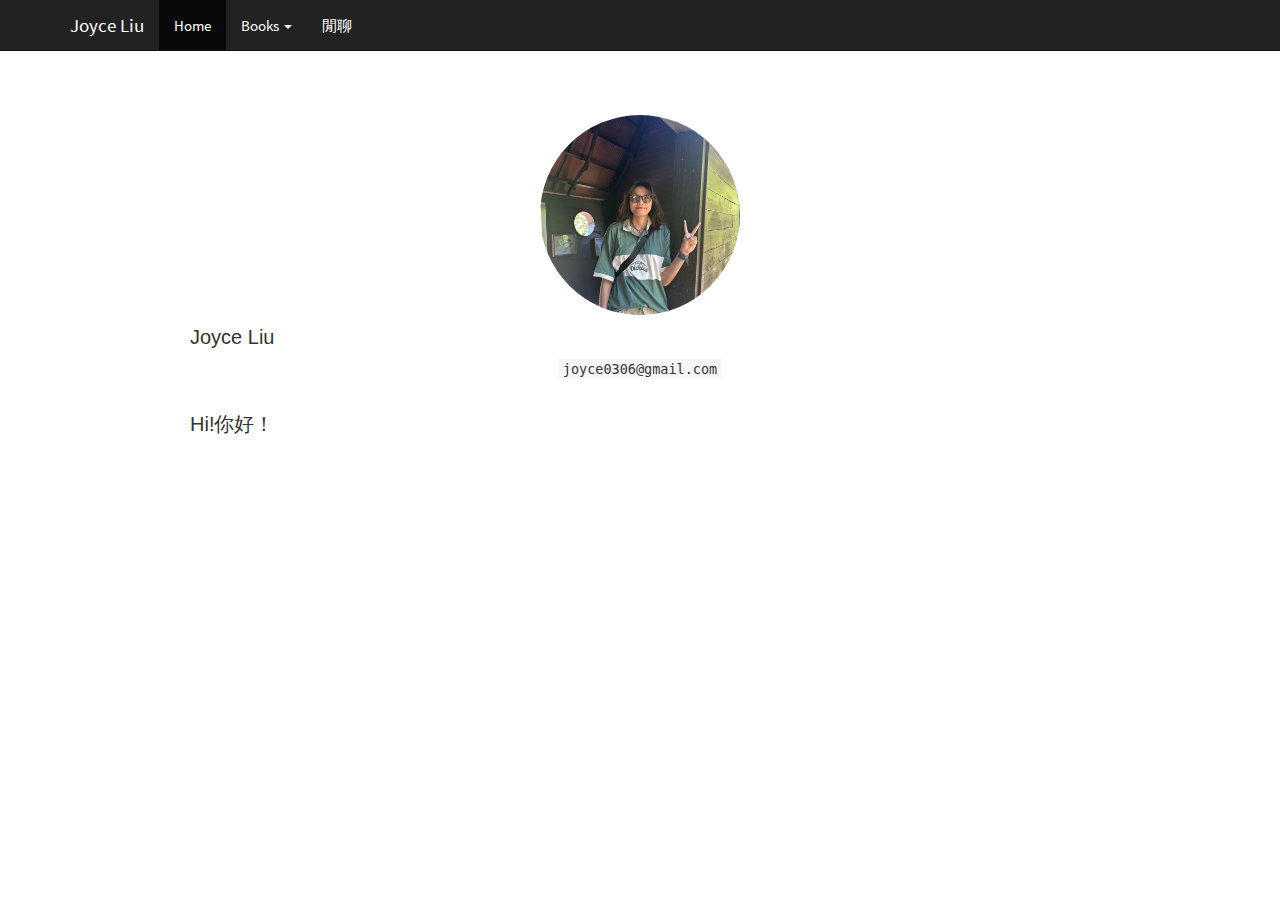
<file: index.html>
<!DOCTYPE html>

<html>

<head>

<meta charset="utf-8" />
<meta name="generator" content="pandoc" />
<meta http-equiv="X-UA-Compatible" content="IE=EDGE" />




<title>About</title>

<script src="site_libs/header-attrs-2.20/header-attrs.js"></script>
<script src="site_libs/jquery-3.6.0/jquery-3.6.0.min.js"></script>
<meta name="viewport" content="width=device-width, initial-scale=1" />
<link href="site_libs/bootstrap-3.3.5/css/cosmo.min.css" rel="stylesheet" />
<script src="site_libs/bootstrap-3.3.5/js/bootstrap.min.js"></script>
<script src="site_libs/bootstrap-3.3.5/shim/html5shiv.min.js"></script>
<script src="site_libs/bootstrap-3.3.5/shim/respond.min.js"></script>
<style>h1 {font-size: 34px;}
       h1.title {font-size: 38px;}
       h2 {font-size: 30px;}
       h3 {font-size: 24px;}
       h4 {font-size: 18px;}
       h5 {font-size: 16px;}
       h6 {font-size: 12px;}
       code {color: inherit; background-color: rgba(0, 0, 0, 0.04);}
       pre:not([class]) { background-color: white }</style>
<script src="site_libs/navigation-1.1/tabsets.js"></script>
<link href="site_libs/highlightjs-9.12.0/default.css" rel="stylesheet" />
<script src="site_libs/highlightjs-9.12.0/highlight.js"></script>

<style type="text/css">
  code{white-space: pre-wrap;}
  span.smallcaps{font-variant: small-caps;}
  span.underline{text-decoration: underline;}
  div.column{display: inline-block; vertical-align: top; width: 50%;}
  div.hanging-indent{margin-left: 1.5em; text-indent: -1.5em;}
  ul.task-list{list-style: none;}
    </style>

<style type="text/css">code{white-space: pre;}</style>
<script type="text/javascript">
if (window.hljs) {
  hljs.configure({languages: []});
  hljs.initHighlightingOnLoad();
  if (document.readyState && document.readyState === "complete") {
    window.setTimeout(function() { hljs.initHighlighting(); }, 0);
  }
}
</script>









<style type = "text/css">
.main-container {
  max-width: 940px;
  margin-left: auto;
  margin-right: auto;
}
img {
  max-width:100%;
}
.tabbed-pane {
  padding-top: 12px;
}
.html-widget {
  margin-bottom: 20px;
}
button.code-folding-btn:focus {
  outline: none;
}
summary {
  display: list-item;
}
details > summary > p:only-child {
  display: inline;
}
pre code {
  padding: 0;
}
</style>


<style type="text/css">
.dropdown-submenu {
  position: relative;
}
.dropdown-submenu>.dropdown-menu {
  top: 0;
  left: 100%;
  margin-top: -6px;
  margin-left: -1px;
  border-radius: 0 6px 6px 6px;
}
.dropdown-submenu:hover>.dropdown-menu {
  display: block;
}
.dropdown-submenu>a:after {
  display: block;
  content: " ";
  float: right;
  width: 0;
  height: 0;
  border-color: transparent;
  border-style: solid;
  border-width: 5px 0 5px 5px;
  border-left-color: #cccccc;
  margin-top: 5px;
  margin-right: -10px;
}
.dropdown-submenu:hover>a:after {
  border-left-color: #adb5bd;
}
.dropdown-submenu.pull-left {
  float: none;
}
.dropdown-submenu.pull-left>.dropdown-menu {
  left: -100%;
  margin-left: 10px;
  border-radius: 6px 0 6px 6px;
}
</style>

<script type="text/javascript">
// manage active state of menu based on current page
$(document).ready(function () {
  // active menu anchor
  href = window.location.pathname
  href = href.substr(href.lastIndexOf('/') + 1)
  if (href === "")
    href = "index.html";
  var menuAnchor = $('a[href="' + href + '"]');

  // mark the anchor link active (and if it's in a dropdown, also mark that active)
  var dropdown = menuAnchor.closest('li.dropdown');
  if (window.bootstrap) { // Bootstrap 4+
    menuAnchor.addClass('active');
    dropdown.find('> .dropdown-toggle').addClass('active');
  } else { // Bootstrap 3
    menuAnchor.parent().addClass('active');
    dropdown.addClass('active');
  }

  // Navbar adjustments
  var navHeight = $(".navbar").first().height() + 15;
  var style = document.createElement('style');
  var pt = "padding-top: " + navHeight + "px; ";
  var mt = "margin-top: -" + navHeight + "px; ";
  var css = "";
  // offset scroll position for anchor links (for fixed navbar)
  for (var i = 1; i <= 6; i++) {
    css += ".section h" + i + "{ " + pt + mt + "}\n";
  }
  style.innerHTML = "body {" + pt + "padding-bottom: 40px; }\n" + css;
  document.head.appendChild(style);
});
</script>

<!-- tabsets -->

<style type="text/css">
.tabset-dropdown > .nav-tabs {
  display: inline-table;
  max-height: 500px;
  min-height: 44px;
  overflow-y: auto;
  border: 1px solid #ddd;
  border-radius: 4px;
}

.tabset-dropdown > .nav-tabs > li.active:before, .tabset-dropdown > .nav-tabs.nav-tabs-open:before {
  content: "\e259";
  font-family: 'Glyphicons Halflings';
  display: inline-block;
  padding: 10px;
  border-right: 1px solid #ddd;
}

.tabset-dropdown > .nav-tabs.nav-tabs-open > li.active:before {
  content: "\e258";
  font-family: 'Glyphicons Halflings';
  border: none;
}

.tabset-dropdown > .nav-tabs > li.active {
  display: block;
}

.tabset-dropdown > .nav-tabs > li > a,
.tabset-dropdown > .nav-tabs > li > a:focus,
.tabset-dropdown > .nav-tabs > li > a:hover {
  border: none;
  display: inline-block;
  border-radius: 4px;
  background-color: transparent;
}

.tabset-dropdown > .nav-tabs.nav-tabs-open > li {
  display: block;
  float: none;
}

.tabset-dropdown > .nav-tabs > li {
  display: none;
}
</style>

<!-- code folding -->




</head>

<body>


<div class="container-fluid main-container">




<div class="navbar navbar-default  navbar-fixed-top" role="navigation">
  <div class="container">
    <div class="navbar-header">
      <button type="button" class="navbar-toggle collapsed" data-toggle="collapse" data-bs-toggle="collapse" data-target="#navbar" data-bs-target="#navbar">
        <span class="icon-bar"></span>
        <span class="icon-bar"></span>
        <span class="icon-bar"></span>
      </button>
      <a class="navbar-brand" href="index.html">Joyce Liu</a>
    </div>
    <div id="navbar" class="navbar-collapse collapse">
      <ul class="nav navbar-nav">
        <li>
  <a href="index.html">Home</a>
</li>
<li class="dropdown">
  <a href="#" class="dropdown-toggle" data-toggle="dropdown" role="button" data-bs-toggle="dropdown" aria-expanded="false">
    Books
     
    <span class="caret"></span>
  </a>
  <ul class="dropdown-menu" role="menu">
    <li>
      <a href="chance.html">機會效應</a>
    </li>
    <li>
      <a href="rebel_talent.html">莫守成規</a>
    </li>
  </ul>
</li>
<li>
  <a href="random.html">閒聊</a>
</li>
      </ul>
      <ul class="nav navbar-nav navbar-right">
        
      </ul>
    </div><!--/.nav-collapse -->
  </div><!--/.container -->
</div><!--/.navbar -->

<div id="header">



<h1 class="title toc-ignore">About</h1>

</div>


<style type="text/css">
.title {
  display: none;
}
img {
  border-radius: 200px 200px 200px 200px;
}

</style>
<div class="row"
style="text-align: center; padding-top: 50px; padding-right: 20px;padding-left: 20px">
<p><img src="images/webphoto.jpg" alt="photo" width="200" height="200" style="float:center"></p>
<div id="joyce-liu" class="section level1">
<h1>Joyce Liu</h1>
<p><code>joyce0306@gmail.com</code></p>
</div>
</div>
<div class="row"
style="text-align: justify; text-justify: inter-word;  padding-top: 2px;padding-right: 20px;padding-left: 20px">
<style>
/* Custom title and subtitle styling */
h1 {
  font-family: "PingFang SC", "Microsoft YaHei", "SimSun", sans-serif;
  font-size: 20px; /* Adjust title font size */
  text-align: left; /* Align the title to the left */
}

</style>
<h1>
Hi!你好！
</h1>
</div>




</div>

<script>

// add bootstrap table styles to pandoc tables
function bootstrapStylePandocTables() {
  $('tr.odd').parent('tbody').parent('table').addClass('table table-condensed');
}
$(document).ready(function () {
  bootstrapStylePandocTables();
});


</script>

<!-- tabsets -->

<script>
$(document).ready(function () {
  window.buildTabsets("TOC");
});

$(document).ready(function () {
  $('.tabset-dropdown > .nav-tabs > li').click(function () {
    $(this).parent().toggleClass('nav-tabs-open');
  });
});
</script>

<!-- code folding -->


<!-- dynamically load mathjax for compatibility with self-contained -->
<script>
  (function () {
    var script = document.createElement("script");
    script.type = "text/javascript";
    script.src  = "https://mathjax.rstudio.com/latest/MathJax.js?config=TeX-AMS-MML_HTMLorMML";
    document.getElementsByTagName("head")[0].appendChild(script);
  })();
</script>

</body>
</html>
</file>
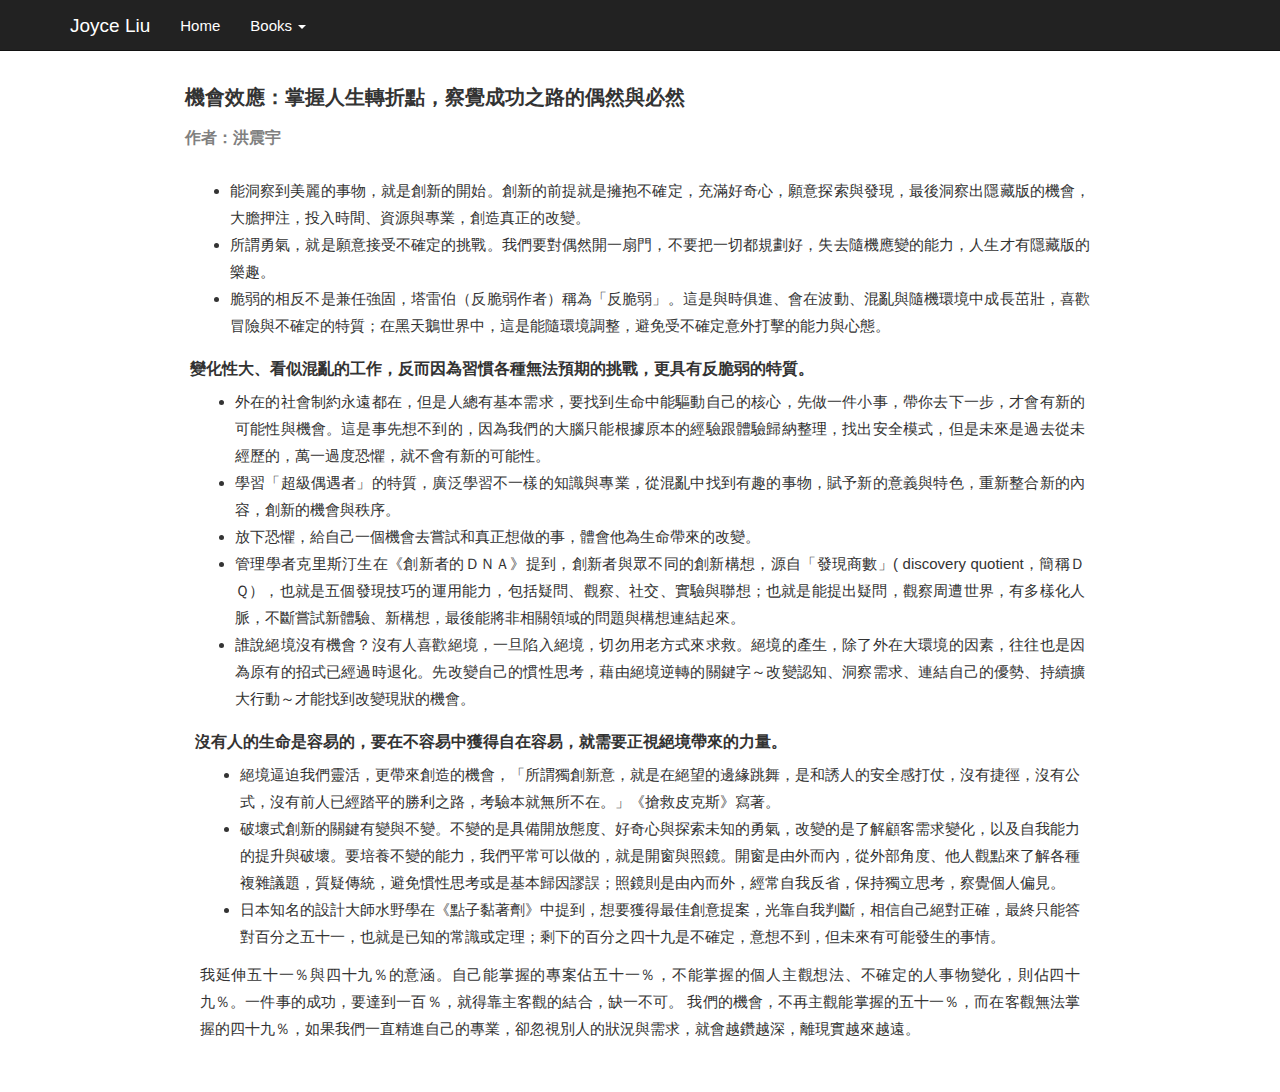
<file: chance.html>
<!DOCTYPE html>

<html>

<head>

<meta charset="utf-8" />
<meta name="generator" content="pandoc" />
<meta http-equiv="X-UA-Compatible" content="IE=EDGE" />




<title>機會效應：掌握人生轉折點，察覺成功之路的偶然與必然</title>

<script src="site_libs/header-attrs-2.20/header-attrs.js"></script>
<script src="site_libs/jquery-3.6.0/jquery-3.6.0.min.js"></script>
<meta name="viewport" content="width=device-width, initial-scale=1" />
<link href="site_libs/bootstrap-3.3.5/css/cosmo.min.css" rel="stylesheet" />
<script src="site_libs/bootstrap-3.3.5/js/bootstrap.min.js"></script>
<script src="site_libs/bootstrap-3.3.5/shim/html5shiv.min.js"></script>
<script src="site_libs/bootstrap-3.3.5/shim/respond.min.js"></script>
<style>h1 {font-size: 34px;}
       h1.title {font-size: 38px;}
       h2 {font-size: 30px;}
       h3 {font-size: 24px;}
       h4 {font-size: 18px;}
       h5 {font-size: 16px;}
       h6 {font-size: 12px;}
       code {color: inherit; background-color: rgba(0, 0, 0, 0.04);}
       pre:not([class]) { background-color: white }</style>
<script src="site_libs/navigation-1.1/tabsets.js"></script>
<link href="site_libs/highlightjs-9.12.0/default.css" rel="stylesheet" />
<script src="site_libs/highlightjs-9.12.0/highlight.js"></script>

<style type="text/css">
  code{white-space: pre-wrap;}
  span.smallcaps{font-variant: small-caps;}
  span.underline{text-decoration: underline;}
  div.column{display: inline-block; vertical-align: top; width: 50%;}
  div.hanging-indent{margin-left: 1.5em; text-indent: -1.5em;}
  ul.task-list{list-style: none;}
    </style>

<style type="text/css">code{white-space: pre;}</style>
<script type="text/javascript">
if (window.hljs) {
  hljs.configure({languages: []});
  hljs.initHighlightingOnLoad();
  if (document.readyState && document.readyState === "complete") {
    window.setTimeout(function() { hljs.initHighlighting(); }, 0);
  }
}
</script>









<style type = "text/css">
.main-container {
  max-width: 940px;
  margin-left: auto;
  margin-right: auto;
}
img {
  max-width:100%;
}
.tabbed-pane {
  padding-top: 12px;
}
.html-widget {
  margin-bottom: 20px;
}
button.code-folding-btn:focus {
  outline: none;
}
summary {
  display: list-item;
}
details > summary > p:only-child {
  display: inline;
}
pre code {
  padding: 0;
}
</style>


<style type="text/css">
.dropdown-submenu {
  position: relative;
}
.dropdown-submenu>.dropdown-menu {
  top: 0;
  left: 100%;
  margin-top: -6px;
  margin-left: -1px;
  border-radius: 0 6px 6px 6px;
}
.dropdown-submenu:hover>.dropdown-menu {
  display: block;
}
.dropdown-submenu>a:after {
  display: block;
  content: " ";
  float: right;
  width: 0;
  height: 0;
  border-color: transparent;
  border-style: solid;
  border-width: 5px 0 5px 5px;
  border-left-color: #cccccc;
  margin-top: 5px;
  margin-right: -10px;
}
.dropdown-submenu:hover>a:after {
  border-left-color: #adb5bd;
}
.dropdown-submenu.pull-left {
  float: none;
}
.dropdown-submenu.pull-left>.dropdown-menu {
  left: -100%;
  margin-left: 10px;
  border-radius: 6px 0 6px 6px;
}
</style>

<script type="text/javascript">
// manage active state of menu based on current page
$(document).ready(function () {
  // active menu anchor
  href = window.location.pathname
  href = href.substr(href.lastIndexOf('/') + 1)
  if (href === "")
    href = "index.html";
  var menuAnchor = $('a[href="' + href + '"]');

  // mark the anchor link active (and if it's in a dropdown, also mark that active)
  var dropdown = menuAnchor.closest('li.dropdown');
  if (window.bootstrap) { // Bootstrap 4+
    menuAnchor.addClass('active');
    dropdown.find('> .dropdown-toggle').addClass('active');
  } else { // Bootstrap 3
    menuAnchor.parent().addClass('active');
    dropdown.addClass('active');
  }

  // Navbar adjustments
  var navHeight = $(".navbar").first().height() + 15;
  var style = document.createElement('style');
  var pt = "padding-top: " + navHeight + "px; ";
  var mt = "margin-top: -" + navHeight + "px; ";
  var css = "";
  // offset scroll position for anchor links (for fixed navbar)
  for (var i = 1; i <= 6; i++) {
    css += ".section h" + i + "{ " + pt + mt + "}\n";
  }
  style.innerHTML = "body {" + pt + "padding-bottom: 40px; }\n" + css;
  document.head.appendChild(style);
});
</script>

<!-- tabsets -->

<style type="text/css">
.tabset-dropdown > .nav-tabs {
  display: inline-table;
  max-height: 500px;
  min-height: 44px;
  overflow-y: auto;
  border: 1px solid #ddd;
  border-radius: 4px;
}

.tabset-dropdown > .nav-tabs > li.active:before, .tabset-dropdown > .nav-tabs.nav-tabs-open:before {
  content: "\e259";
  font-family: 'Glyphicons Halflings';
  display: inline-block;
  padding: 10px;
  border-right: 1px solid #ddd;
}

.tabset-dropdown > .nav-tabs.nav-tabs-open > li.active:before {
  content: "\e258";
  font-family: 'Glyphicons Halflings';
  border: none;
}

.tabset-dropdown > .nav-tabs > li.active {
  display: block;
}

.tabset-dropdown > .nav-tabs > li > a,
.tabset-dropdown > .nav-tabs > li > a:focus,
.tabset-dropdown > .nav-tabs > li > a:hover {
  border: none;
  display: inline-block;
  border-radius: 4px;
  background-color: transparent;
}

.tabset-dropdown > .nav-tabs.nav-tabs-open > li {
  display: block;
  float: none;
}

.tabset-dropdown > .nav-tabs > li {
  display: none;
}
</style>

<!-- code folding -->




</head>

<body>


<div class="container-fluid main-container">




<div class="navbar navbar-default  navbar-fixed-top" role="navigation">
  <div class="container">
    <div class="navbar-header">
      <button type="button" class="navbar-toggle collapsed" data-toggle="collapse" data-bs-toggle="collapse" data-target="#navbar" data-bs-target="#navbar">
        <span class="icon-bar"></span>
        <span class="icon-bar"></span>
        <span class="icon-bar"></span>
      </button>
      <a class="navbar-brand" href="index.html">Joyce Liu</a>
    </div>
    <div id="navbar" class="navbar-collapse collapse">
      <ul class="nav navbar-nav">
        <li>
  <a href="index.html">Home</a>
</li>
<li class="dropdown">
  <a href="#" class="dropdown-toggle" data-toggle="dropdown" role="button" data-bs-toggle="dropdown" aria-expanded="false">
    Books
     
    <span class="caret"></span>
  </a>
  <ul class="dropdown-menu" role="menu">
    <li class="dropdown-header">機會效應</li>
    <li class="dropdown-header">莫守成規</li>
  </ul>
</li>
      </ul>
      <ul class="nav navbar-nav navbar-right">
        
      </ul>
    </div><!--/.nav-collapse -->
  </div><!--/.container -->
</div><!--/.navbar -->

<div id="header">



<h1 class="title toc-ignore">機會效應：掌握人生轉折點，察覺成功之路的偶然與必然</h1>

</div>


<style>
/* Custom title and subtitle styling */
h1 {
  font-weight: bold;
  font-size: 20px; /* Adjust title font size */
  text-align: left; /* Align the title to the left */
}

h2 {
  font-weight: bold;
  font-size: 16px; /* Adjust subtitle font size */
  text-align: left; /* Align the subtitle to the left */
  color: gray; /* Subtitle text color */
}

h3 {
  font-weight: bold;
  font-size: 16px; /* Adjust the font size */
  color: #333; /* Optional: Change text color */
}

/* Optional: Hide the default title if needed */
.title {
  display: none;
}

/* General body text styling */
body {
  font-family: "PingFang SC", "Microsoft YaHei", "SimSun", sans-serif;
  font-size: 15px;
  line-height: 1.8;
}
</style>
<!-- Custom Title and Author -->
<h1>
機會效應：掌握人生轉折點，察覺成功之路的偶然與必然
</h1>
<h2>
作者：洪震宇
</h2>
<div class="row" style="text-align: justify; font-size:15px; text-justify: inter-word; padding-top: 20px; padding-left: 20px; padding-right: 20px">
<ul>
<li>
能洞察到美麗的事物，就是創新的開始。創新的前提就是擁抱不確定，充滿好奇心，願意探索與發現，最後洞察出隱藏版的機會，大膽押注，投入時間、資源與專業，創造真正的改變。
</li>
<li>
所謂勇氣，就是願意接受不確定的挑戰。我們要對偶然開一扇門，不要把一切都規劃好，失去隨機應變的能力，人生才有隱藏版的樂趣。
</li>
<li>
脆弱的相反不是兼任強固，塔雷伯（反脆弱作者）稱為「反脆弱」。這是與時俱進、會在波動、混亂與隨機環境中成長茁壯，喜歡冒險與不確定的特質；在黑天鵝世界中，這是能隨環境調整，避免受不確定意外打擊的能力與心態。
</li>
</ul>
<h3>
變化性大、看似混亂的工作，反而因為習慣各種無法預期的挑戰，更具有反脆弱的特質。
</h3>
<div class="row" style="text-align: justify; font-size:15px; text-justify: inter-word; padding-left: 20px; padding-right: 20px">
<ul>
<li>
外在的社會制約永遠都在，但是人總有基本需求，要找到生命中能驅動自己的核心，先做一件小事，帶你去下一步，才會有新的可能性與機會。這是事先想不到的，因為我們的大腦只能根據原本的經驗跟體驗歸納整理，找出安全模式，但是未來是過去從未經歷的，萬一過度恐懼，就不會有新的可能性。
</li>
<li>
學習「超級偶遇者」的特質，廣泛學習不一樣的知識與專業，從混亂中找到有趣的事物，賦予新的意義與特色，重新整合新的內容，創新的機會與秩序。
</li>
<li>
放下恐懼，給自己一個機會去嘗試和真正想做的事，體會他為生命帶來的改變。
</li>
<li>
管理學者克里斯汀生在《創新者的ＤＮＡ》提到，創新者與眾不同的創新構想，源自「發現商數」(
discovery
quotient，簡稱ＤＱ），也就是五個發現技巧的運用能力，包括疑問、觀察、社交、實驗與聯想；也就是能提出疑問，觀察周遭世界，有多樣化人脈，不斷嘗試新體驗、新構想，最後能將非相關領域的問題與構想連結起來。
</li>
<li>
誰說絕境沒有機會？沒有人喜歡絕境，一旦陷入絕境，切勿用老方式來求救。絕境的產生，除了外在大環境的因素，往往也是因為原有的招式已經過時退化。先改變自己的慣性思考，藉由絕境逆轉的關鍵字～改變認知、洞察需求、連結自己的優勢、持續擴大行動～才能找到改變現狀的機會。
</li>
</ul>
<h3>
沒有人的生命是容易的，要在不容易中獲得自在容易，就需要正視絕境帶來的力量。
</h3>
<div class="row"
style="text-align: justify; font-size:15px; text-justify: inter-word; padding-left: 20px; padding-right: 20px">
<ul>
<li>
絕境逼迫我們靈活，更帶來創造的機會，「所謂獨創新意，就是在絕望的邊緣跳舞，是和誘人的安全感打仗，沒有捷徑，沒有公式，沒有前人已經踏平的勝利之路，考驗本就無所不在。」《搶救皮克斯》寫著。
</li>
<li>
破壞式創新的關鍵有變與不變。不變的是具備開放態度、好奇心與探索未知的勇氣，改變的是了解顧客需求變化，以及自我能力的提升與破壞。要培養不變的能力，我們平常可以做的，就是開窗與照鏡。開窗是由外而內，從外部角度、他人觀點來了解各種複雜議題，質疑傳統，避免慣性思考或是基本歸因謬誤；照鏡則是由內而外，經常自我反省，保持獨立思考，察覺個人偏見。
</li>
<li>
日本知名的設計大師水野學在《點子黏著劑》中提到，想要獲得最佳創意提案，光靠自我判斷，相信自己絕對正確，最終只能答對百分之五十一，也就是已知的常識或定理；剩下的百分之四十九是不確定，意想不到，但未來有可能發生的事情。
</li>
</ul>
<p>我延伸五十一％與四十九％的意涵。自己能掌握的專案佔五十一％，不能掌握的個人主觀想法、不確定的人事物變化，則佔四十九％。一件事的成功，要達到一百％，就得靠主客觀的結合，缺一不可。
我們的機會，不再主觀能掌握的五十一％，而在客觀無法掌握的四十九％，如果我們一直精進自己的專業，卻忽視別人的狀況與需求，就會越鑽越深，離現實越來越遠。</p>
</div>




</div>

<script>

// add bootstrap table styles to pandoc tables
function bootstrapStylePandocTables() {
  $('tr.odd').parent('tbody').parent('table').addClass('table table-condensed');
}
$(document).ready(function () {
  bootstrapStylePandocTables();
});


</script>

<!-- tabsets -->

<script>
$(document).ready(function () {
  window.buildTabsets("TOC");
});

$(document).ready(function () {
  $('.tabset-dropdown > .nav-tabs > li').click(function () {
    $(this).parent().toggleClass('nav-tabs-open');
  });
});
</script>

<!-- code folding -->


<!-- dynamically load mathjax for compatibility with self-contained -->
<script>
  (function () {
    var script = document.createElement("script");
    script.type = "text/javascript";
    script.src  = "https://mathjax.rstudio.com/latest/MathJax.js?config=TeX-AMS-MML_HTMLorMML";
    document.getElementsByTagName("head")[0].appendChild(script);
  })();
</script>

</body>
</html>
</file>
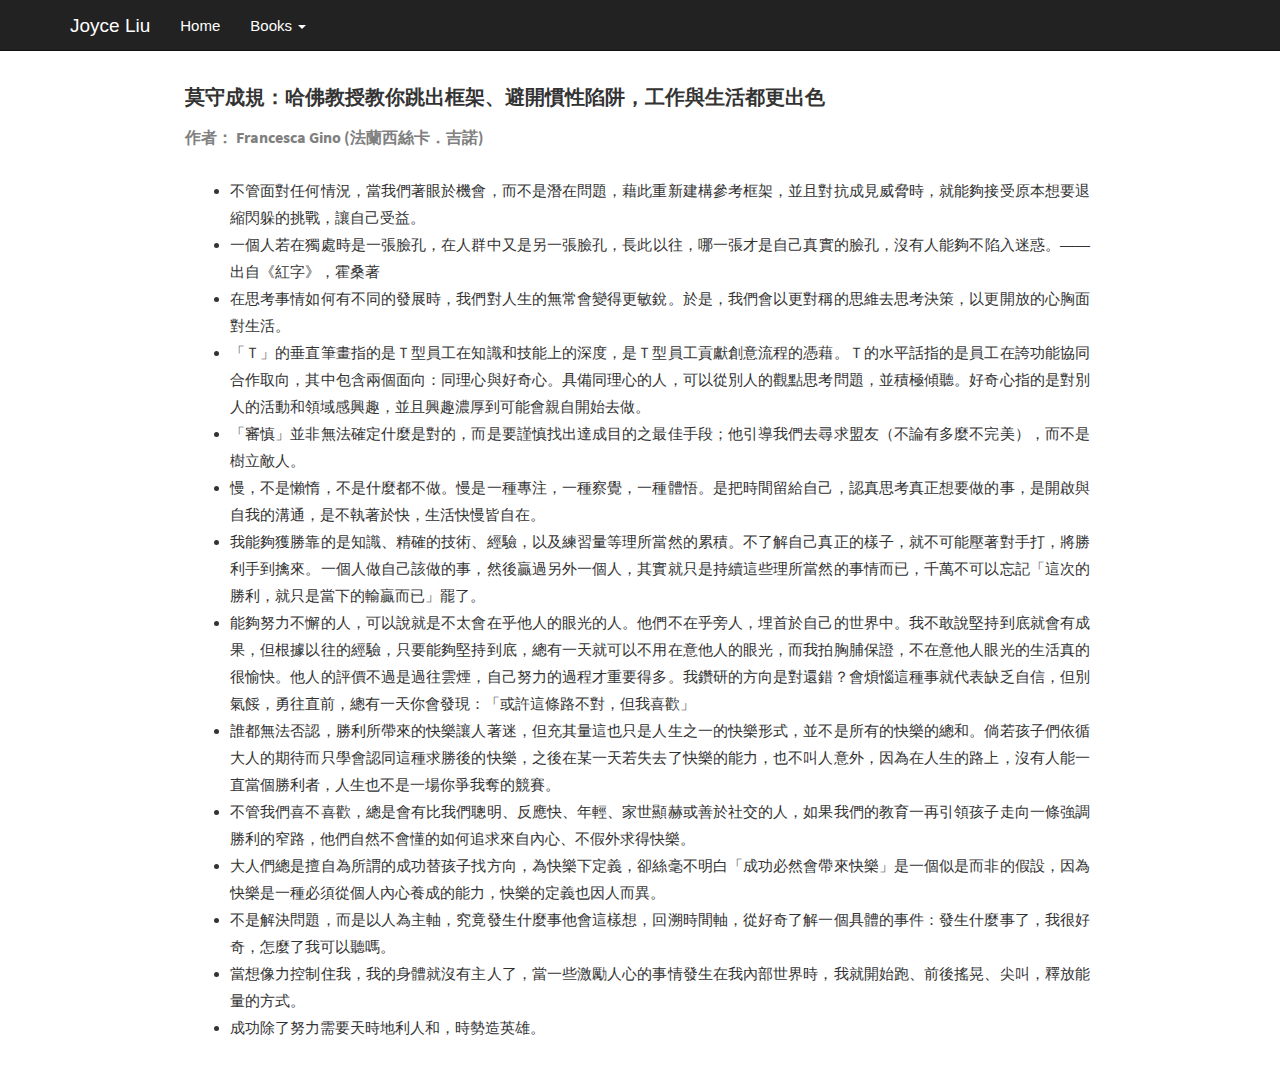
<file: rebel_talent.html>
<!DOCTYPE html>

<html>

<head>

<meta charset="utf-8" />
<meta name="generator" content="pandoc" />
<meta http-equiv="X-UA-Compatible" content="IE=EDGE" />




<title>莫守成規：哈佛教授教你跳出框架、避開慣性陷阱，工作與生活都更出色</title>

<script src="site_libs/header-attrs-2.20/header-attrs.js"></script>
<script src="site_libs/jquery-3.6.0/jquery-3.6.0.min.js"></script>
<meta name="viewport" content="width=device-width, initial-scale=1" />
<link href="site_libs/bootstrap-3.3.5/css/cosmo.min.css" rel="stylesheet" />
<script src="site_libs/bootstrap-3.3.5/js/bootstrap.min.js"></script>
<script src="site_libs/bootstrap-3.3.5/shim/html5shiv.min.js"></script>
<script src="site_libs/bootstrap-3.3.5/shim/respond.min.js"></script>
<style>h1 {font-size: 34px;}
       h1.title {font-size: 38px;}
       h2 {font-size: 30px;}
       h3 {font-size: 24px;}
       h4 {font-size: 18px;}
       h5 {font-size: 16px;}
       h6 {font-size: 12px;}
       code {color: inherit; background-color: rgba(0, 0, 0, 0.04);}
       pre:not([class]) { background-color: white }</style>
<script src="site_libs/navigation-1.1/tabsets.js"></script>
<link href="site_libs/highlightjs-9.12.0/default.css" rel="stylesheet" />
<script src="site_libs/highlightjs-9.12.0/highlight.js"></script>

<style type="text/css">
  code{white-space: pre-wrap;}
  span.smallcaps{font-variant: small-caps;}
  span.underline{text-decoration: underline;}
  div.column{display: inline-block; vertical-align: top; width: 50%;}
  div.hanging-indent{margin-left: 1.5em; text-indent: -1.5em;}
  ul.task-list{list-style: none;}
    </style>

<style type="text/css">code{white-space: pre;}</style>
<script type="text/javascript">
if (window.hljs) {
  hljs.configure({languages: []});
  hljs.initHighlightingOnLoad();
  if (document.readyState && document.readyState === "complete") {
    window.setTimeout(function() { hljs.initHighlighting(); }, 0);
  }
}
</script>









<style type = "text/css">
.main-container {
  max-width: 940px;
  margin-left: auto;
  margin-right: auto;
}
img {
  max-width:100%;
}
.tabbed-pane {
  padding-top: 12px;
}
.html-widget {
  margin-bottom: 20px;
}
button.code-folding-btn:focus {
  outline: none;
}
summary {
  display: list-item;
}
details > summary > p:only-child {
  display: inline;
}
pre code {
  padding: 0;
}
</style>


<style type="text/css">
.dropdown-submenu {
  position: relative;
}
.dropdown-submenu>.dropdown-menu {
  top: 0;
  left: 100%;
  margin-top: -6px;
  margin-left: -1px;
  border-radius: 0 6px 6px 6px;
}
.dropdown-submenu:hover>.dropdown-menu {
  display: block;
}
.dropdown-submenu>a:after {
  display: block;
  content: " ";
  float: right;
  width: 0;
  height: 0;
  border-color: transparent;
  border-style: solid;
  border-width: 5px 0 5px 5px;
  border-left-color: #cccccc;
  margin-top: 5px;
  margin-right: -10px;
}
.dropdown-submenu:hover>a:after {
  border-left-color: #adb5bd;
}
.dropdown-submenu.pull-left {
  float: none;
}
.dropdown-submenu.pull-left>.dropdown-menu {
  left: -100%;
  margin-left: 10px;
  border-radius: 6px 0 6px 6px;
}
</style>

<script type="text/javascript">
// manage active state of menu based on current page
$(document).ready(function () {
  // active menu anchor
  href = window.location.pathname
  href = href.substr(href.lastIndexOf('/') + 1)
  if (href === "")
    href = "index.html";
  var menuAnchor = $('a[href="' + href + '"]');

  // mark the anchor link active (and if it's in a dropdown, also mark that active)
  var dropdown = menuAnchor.closest('li.dropdown');
  if (window.bootstrap) { // Bootstrap 4+
    menuAnchor.addClass('active');
    dropdown.find('> .dropdown-toggle').addClass('active');
  } else { // Bootstrap 3
    menuAnchor.parent().addClass('active');
    dropdown.addClass('active');
  }

  // Navbar adjustments
  var navHeight = $(".navbar").first().height() + 15;
  var style = document.createElement('style');
  var pt = "padding-top: " + navHeight + "px; ";
  var mt = "margin-top: -" + navHeight + "px; ";
  var css = "";
  // offset scroll position for anchor links (for fixed navbar)
  for (var i = 1; i <= 6; i++) {
    css += ".section h" + i + "{ " + pt + mt + "}\n";
  }
  style.innerHTML = "body {" + pt + "padding-bottom: 40px; }\n" + css;
  document.head.appendChild(style);
});
</script>

<!-- tabsets -->

<style type="text/css">
.tabset-dropdown > .nav-tabs {
  display: inline-table;
  max-height: 500px;
  min-height: 44px;
  overflow-y: auto;
  border: 1px solid #ddd;
  border-radius: 4px;
}

.tabset-dropdown > .nav-tabs > li.active:before, .tabset-dropdown > .nav-tabs.nav-tabs-open:before {
  content: "\e259";
  font-family: 'Glyphicons Halflings';
  display: inline-block;
  padding: 10px;
  border-right: 1px solid #ddd;
}

.tabset-dropdown > .nav-tabs.nav-tabs-open > li.active:before {
  content: "\e258";
  font-family: 'Glyphicons Halflings';
  border: none;
}

.tabset-dropdown > .nav-tabs > li.active {
  display: block;
}

.tabset-dropdown > .nav-tabs > li > a,
.tabset-dropdown > .nav-tabs > li > a:focus,
.tabset-dropdown > .nav-tabs > li > a:hover {
  border: none;
  display: inline-block;
  border-radius: 4px;
  background-color: transparent;
}

.tabset-dropdown > .nav-tabs.nav-tabs-open > li {
  display: block;
  float: none;
}

.tabset-dropdown > .nav-tabs > li {
  display: none;
}
</style>

<!-- code folding -->




</head>

<body>


<div class="container-fluid main-container">




<div class="navbar navbar-default  navbar-fixed-top" role="navigation">
  <div class="container">
    <div class="navbar-header">
      <button type="button" class="navbar-toggle collapsed" data-toggle="collapse" data-bs-toggle="collapse" data-target="#navbar" data-bs-target="#navbar">
        <span class="icon-bar"></span>
        <span class="icon-bar"></span>
        <span class="icon-bar"></span>
      </button>
      <a class="navbar-brand" href="index.html">Joyce Liu</a>
    </div>
    <div id="navbar" class="navbar-collapse collapse">
      <ul class="nav navbar-nav">
        <li>
  <a href="index.html">Home</a>
</li>
<li class="dropdown">
  <a href="#" class="dropdown-toggle" data-toggle="dropdown" role="button" data-bs-toggle="dropdown" aria-expanded="false">
    Books
     
    <span class="caret"></span>
  </a>
  <ul class="dropdown-menu" role="menu">
    <li class="dropdown-header">機會效應</li>
    <li class="dropdown-header">莫守成規</li>
  </ul>
</li>
      </ul>
      <ul class="nav navbar-nav navbar-right">
        
      </ul>
    </div><!--/.nav-collapse -->
  </div><!--/.container -->
</div><!--/.navbar -->

<div id="header">



<h1 class="title toc-ignore">莫守成規：哈佛教授教你跳出框架、避開慣性陷阱，工作與生活都更出色</h1>

</div>


<style>
/* Custom title and subtitle styling */
h1 {
  font-weight: bold;
  font-size: 20px; /* Adjust title font size */
  text-align: left; /* Align the title to the left */
}

h2 {
  font-weight: bold;
  font-size: 16px; /* Adjust subtitle font size */
  text-align: left; /* Align the subtitle to the left */
  color: gray; /* Subtitle text color */
}

h3 {
  font-weight: bold;
  font-size: 16px; /* Adjust the font size */
  color: #333; /* Optional: Change text color */
}

/* Optional: Hide the default title if needed */
.title {
  display: none;
}

/* General body text styling */
body {
  font-family: "PingFang SC", "Microsoft YaHei", "SimSun", sans-serif;
  font-size: 15px;
  line-height: 1.8;
}
</style>
<!-- Custom Title and Author -->
<h1>
莫守成規：哈佛教授教你跳出框架、避開慣性陷阱，工作與生活都更出色
</h1>
<h2>
作者： Francesca Gino (法蘭西絲卡．吉諾)
</h2>
<div class="row"
style="text-align: justify; font-size:15px; text-justify: inter-word; padding-top: 20px; padding-left: 20px; padding-right: 20px">
<ul>
<li>
不管面對任何情況，當我們著眼於機會，而不是潛在問題，藉此重新建構參考框架，並且對抗成見威脅時，就能夠接受原本想要退縮閃躲的挑戰，讓自己受益。
</li>
<li>
一個人若在獨處時是一張臉孔，在人群中又是另一張臉孔，長此以往，哪一張才是自己真實的臉孔，沒有人能夠不陷入迷惑。——出自《紅字》，霍桑著
</li>
<li>
在思考事情如何有不同的發展時，我們對人生的無常會變得更敏銳。於是，我們會以更對稱的思維去思考決策，以更開放的心胸面對生活。
</li>
<li>
「Ｔ」的垂直筆畫指的是Ｔ型員工在知識和技能上的深度，是Ｔ型員工貢獻創意流程的憑藉。Ｔ的水平話指的是員工在誇功能協同合作取向，其中包含兩個面向：同理心與好奇心。具備同理心的人，可以從別人的觀點思考問題，並積極傾聽。好奇心指的是對別人的活動和領域感興趣，並且興趣濃厚到可能會親自開始去做。
</li>
<li>
「審慎」並非無法確定什麼是對的，而是要謹慎找出達成目的之最佳手段；他引導我們去尋求盟友（不論有多麼不完美），而不是樹立敵人。
</li>
<li>
慢，不是懶惰，不是什麼都不做。慢是一種專注，一種察覺，一種體悟。是把時間留給自己，認真思考真正想要做的事，是開啟與自我的溝通，是不執著於快，生活快慢皆自在。
</li>
<li>
我能夠獲勝靠的是知識、精確的技術、經驗，以及練習量等理所當然的累積。不了解自己真正的樣子，就不可能壓著對手打，將勝利手到擒來。一個人做自己該做的事，然後贏過另外一個人，其實就只是持續這些理所當然的事情而已，千萬不可以忘記「這次的勝利，就只是當下的輸贏而已」罷了。
</li>
<li>
能夠努力不懈的人，可以說就是不太會在乎他人的眼光的人。他們不在乎旁人，埋首於自己的世界中。我不敢說堅持到底就會有成果，但根據以往的經驗，只要能夠堅持到底，總有一天就可以不用在意他人的眼光，而我拍胸脯保證，不在意他人眼光的生活真的很愉快。他人的評價不過是過往雲煙，自己努力的過程才重要得多。我鑽研的方向是對還錯？會煩惱這種事就代表缺乏自信，但別氣餒，勇往直前，總有一天你會發現：「或許這條路不對，但我喜歡」
</li>
<li>
誰都無法否認，勝利所帶來的快樂讓人著迷，但充其量這也只是人生之一的快樂形式，並不是所有的快樂的總和。倘若孩子們依循大人的期待而只學會認同這種求勝後的快樂，之後在某一天若失去了快樂的能力，也不叫人意外，因為在人生的路上，沒有人能一直當個勝利者，人生也不是一場你爭我奪的競賽。
</li>
<li>
不管我們喜不喜歡，總是會有比我們聰明、反應快、年輕、家世顯赫或善於社交的人，如果我們的教育一再引領孩子走向一條強調勝利的窄路，他們自然不會懂的如何追求來自內心、不假外求得快樂。
</li>
<li>
大人們總是擅自為所謂的成功替孩子找方向，為快樂下定義，卻絲毫不明白「成功必然會帶來快樂」是一個似是而非的假設，因為快樂是一種必須從個人內心養成的能力，快樂的定義也因人而異。
</li>
<li>
不是解決問題，而是以人為主軸，究竟發生什麼事他會這樣想，回溯時間軸，從好奇了解一個具體的事件：發生什麼事了，我很好奇，怎麼了我可以聽嗎。
</li>
<li>
當想像力控制住我，我的身體就沒有主人了，當一些激勵人心的事情發生在我內部世界時，我就開始跑、前後搖晃、尖叫，釋放能量的方式。
</li>
<li>
成功除了努力需要天時地利人和，時勢造英雄。
</li>
</ul>
</div>




</div>

<script>

// add bootstrap table styles to pandoc tables
function bootstrapStylePandocTables() {
  $('tr.odd').parent('tbody').parent('table').addClass('table table-condensed');
}
$(document).ready(function () {
  bootstrapStylePandocTables();
});


</script>

<!-- tabsets -->

<script>
$(document).ready(function () {
  window.buildTabsets("TOC");
});

$(document).ready(function () {
  $('.tabset-dropdown > .nav-tabs > li').click(function () {
    $(this).parent().toggleClass('nav-tabs-open');
  });
});
</script>

<!-- code folding -->


<!-- dynamically load mathjax for compatibility with self-contained -->
<script>
  (function () {
    var script = document.createElement("script");
    script.type = "text/javascript";
    script.src  = "https://mathjax.rstudio.com/latest/MathJax.js?config=TeX-AMS-MML_HTMLorMML";
    document.getElementsByTagName("head")[0].appendChild(script);
  })();
</script>

</body>
</html>
</file>
<file: site_libs/highlightjs-9.12.0/default.css>
.hljs-literal {
  color: #990073;
}

.hljs-number {
  color: #099;
}

.hljs-comment {
  color: #998;
  font-style: italic;
}

.hljs-keyword {
  color: #900;
  font-weight: bold;
}

.hljs-string {
  color: #d14;
}
</file>
<file: site_libs/bootstrap-3.3.5/css/cosmo.min.css>
@font-face {
  font-family: 'Source Sans Pro';
  font-style: normal;
  font-weight: 300;
  src: url(fonts/SourceSansProLight.ttf) format('truetype');
}
@font-face {
  font-family: 'Source Sans Pro';
  font-style: normal;
  font-weight: 400;
  src: url(fonts/SourceSansPro.ttf) format('truetype');
}
@font-face {
  font-family: 'Source Sans Pro';
  font-style: normal;
  font-weight: 700;
  src: url(fonts/SourceSansProBold.ttf) format('truetype');
}

/*!
 * bootswatch v3.3.6
 * Homepage: http://bootswatch.com
 * Copyright 2012-2015 Thomas Park
 * Licensed under MIT
 * Based on Bootstrap
*//*!
 * Bootstrap v3.3.6 (http://getbootstrap.com)
 * Copyright 2011-2015 Twitter, Inc.
 * Licensed under MIT (https://github.com/twbs/bootstrap/blob/master/LICENSE)
 *//*! normalize.css v3.0.3 | MIT License | github.com/necolas/normalize.css */html{font-family:sans-serif;-ms-text-size-adjust:100%;-webkit-text-size-adjust:100%}body{margin:0}article,aside,details,figcaption,figure,footer,header,hgroup,main,menu,nav,section,summary{display:block}audio,canvas,progress,video{display:inline-block;vertical-align:baseline}audio:not([controls]){display:none;height:0}[hidden],template{display:none}a{background-color:transparent}a:active,a:hover{outline:0}abbr[title]{border-bottom:1px dotted}b,strong{font-weight:bold}dfn{font-style:italic}h1{font-size:2em;margin:0.67em 0}mark{background:#ff0;color:#000}small{font-size:80%}sub,sup{font-size:75%;line-height:0;position:relative;vertical-align:baseline}sup{top:-0.5em}sub{bottom:-0.25em}img{border:0}svg:not(:root){overflow:hidden}figure{margin:1em 40px}hr{-webkit-box-sizing:content-box;-moz-box-sizing:content-box;box-sizing:content-box;height:0}pre{overflow:auto}code,kbd,pre,samp{font-family:monospace, monospace;font-size:1em}button,input,optgroup,select,textarea{color:inherit;font:inherit;margin:0}button{overflow:visible}button,select{text-transform:none}button,html input[type="button"],input[type="reset"],input[type="submit"]{-webkit-appearance:button;cursor:pointer}button[disabled],html input[disabled]{cursor:default}button::-moz-focus-inner,input::-moz-focus-inner{border:0;padding:0}input{line-height:normal}input[type="checkbox"],input[type="radio"]{-webkit-box-sizing:border-box;-moz-box-sizing:border-box;box-sizing:border-box;padding:0}input[type="number"]::-webkit-inner-spin-button,input[type="number"]::-webkit-outer-spin-button{height:auto}input[type="search"]{-webkit-appearance:textfield;-webkit-box-sizing:content-box;-moz-box-sizing:content-box;box-sizing:content-box}input[type="search"]::-webkit-search-cancel-button,input[type="search"]::-webkit-search-decoration{-webkit-appearance:none}fieldset{border:1px solid #c0c0c0;margin:0 2px;padding:0.35em 0.625em 0.75em}legend{border:0;padding:0}textarea{overflow:auto}optgroup{font-weight:bold}table{border-collapse:collapse;border-spacing:0}td,th{padding:0}/*! Source: https://github.com/h5bp/html5-boilerplate/blob/master/src/css/main.css */@media print{*,*:before,*:after{background:transparent !important;color:#000 !important;-webkit-box-shadow:none !important;box-shadow:none !important;text-shadow:none !important}a,a:visited{text-decoration:underline}a[href]:after{content:" (" attr(href) ")"}abbr[title]:after{content:" (" attr(title) ")"}a[href^="#"]:after,a[href^="javascript:"]:after{content:""}pre,blockquote{border:1px solid #999;page-break-inside:avoid}thead{display:table-header-group}tr,img{page-break-inside:avoid}img{max-width:100% !important}p,h2,h3{orphans:3;widows:3}h2,h3{page-break-after:avoid}.navbar{display:none}.btn>.caret,.dropup>.btn>.caret{border-top-color:#000 !important}.label{border:1px solid #000}.table{border-collapse:collapse !important}.table td,.table th{background-color:#fff !important}.table-bordered th,.table-bordered td{border:1px solid #ddd !important}}@font-face{font-family:'Glyphicons Halflings';src:url('../fonts/glyphicons-halflings-regular.eot');src:url('../fonts/glyphicons-halflings-regular.eot?#iefix') format('embedded-opentype'),url('../fonts/glyphicons-halflings-regular.woff') format('woff'),url('../fonts/glyphicons-halflings-regular.ttf') format('truetype'),url('../fonts/glyphicons-halflings-regular.svg#glyphicons_halflingsregular') format('svg')}.glyphicon{position:relative;top:1px;display:inline-block;font-family:'Glyphicons Halflings';font-style:normal;font-weight:normal;line-height:1;-webkit-font-smoothing:antialiased;-moz-osx-font-smoothing:grayscale}.glyphicon-asterisk:before{content:"\002a"}.glyphicon-plus:before{content:"\002b"}.glyphicon-euro:before,.glyphicon-eur:before{content:"\20ac"}.glyphicon-minus:before{content:"\2212"}.glyphicon-cloud:before{content:"\2601"}.glyphicon-envelope:before{content:"\2709"}.glyphicon-pencil:before{content:"\270f"}.glyphicon-glass:before{content:"\e001"}.glyphicon-music:before{content:"\e002"}.glyphicon-search:before{content:"\e003"}.glyphicon-heart:before{content:"\e005"}.glyphicon-star:before{content:"\e006"}.glyphicon-star-empty:before{content:"\e007"}.glyphicon-user:before{content:"\e008"}.glyphicon-film:before{content:"\e009"}.glyphicon-th-large:before{content:"\e010"}.glyphicon-th:before{content:"\e011"}.glyphicon-th-list:before{content:"\e012"}.glyphicon-ok:before{content:"\e013"}.glyphicon-remove:before{content:"\e014"}.glyphicon-zoom-in:before{content:"\e015"}.glyphicon-zoom-out:before{content:"\e016"}.glyphicon-off:before{content:"\e017"}.glyphicon-signal:before{content:"\e018"}.glyphicon-cog:before{content:"\e019"}.glyphicon-trash:before{content:"\e020"}.glyphicon-home:before{content:"\e021"}.glyphicon-file:before{content:"\e022"}.glyphicon-time:before{content:"\e023"}.glyphicon-road:before{content:"\e024"}.glyphicon-download-alt:before{content:"\e025"}.glyphicon-download:before{content:"\e026"}.glyphicon-upload:before{content:"\e027"}.glyphicon-inbox:before{content:"\e028"}.glyphicon-play-circle:before{content:"\e029"}.glyphicon-repeat:before{content:"\e030"}.glyphicon-refresh:before{content:"\e031"}.glyphicon-list-alt:before{content:"\e032"}.glyphicon-lock:before{content:"\e033"}.glyphicon-flag:before{content:"\e034"}.glyphicon-headphones:before{content:"\e035"}.glyphicon-volume-off:before{content:"\e036"}.glyphicon-volume-down:before{content:"\e037"}.glyphicon-volume-up:before{content:"\e038"}.glyphicon-qrcode:before{content:"\e039"}.glyphicon-barcode:before{content:"\e040"}.glyphicon-tag:before{content:"\e041"}.glyphicon-tags:before{content:"\e042"}.glyphicon-book:before{content:"\e043"}.glyphicon-bookmark:before{content:"\e044"}.glyphicon-print:before{content:"\e045"}.glyphicon-camera:before{content:"\e046"}.glyphicon-font:before{content:"\e047"}.glyphicon-bold:before{content:"\e048"}.glyphicon-italic:before{content:"\e049"}.glyphicon-text-height:before{content:"\e050"}.glyphicon-text-width:before{content:"\e051"}.glyphicon-align-left:before{content:"\e052"}.glyphicon-align-center:before{content:"\e053"}.glyphicon-align-right:before{content:"\e054"}.glyphicon-align-justify:before{content:"\e055"}.glyphicon-list:before{content:"\e056"}.glyphicon-indent-left:before{content:"\e057"}.glyphicon-indent-right:before{content:"\e058"}.glyphicon-facetime-video:before{content:"\e059"}.glyphicon-picture:before{content:"\e060"}.glyphicon-map-marker:before{content:"\e062"}.glyphicon-adjust:before{content:"\e063"}.glyphicon-tint:before{content:"\e064"}.glyphicon-edit:before{content:"\e065"}.glyphicon-share:before{content:"\e066"}.glyphicon-check:before{content:"\e067"}.glyphicon-move:before{content:"\e068"}.glyphicon-step-backward:before{content:"\e069"}.glyphicon-fast-backward:before{content:"\e070"}.glyphicon-backward:before{content:"\e071"}.glyphicon-play:before{content:"\e072"}.glyphicon-pause:before{content:"\e073"}.glyphicon-stop:before{content:"\e074"}.glyphicon-forward:before{content:"\e075"}.glyphicon-fast-forward:before{content:"\e076"}.glyphicon-step-forward:before{content:"\e077"}.glyphicon-eject:before{content:"\e078"}.glyphicon-chevron-left:before{content:"\e079"}.glyphicon-chevron-right:before{content:"\e080"}.glyphicon-plus-sign:before{content:"\e081"}.glyphicon-minus-sign:before{content:"\e082"}.glyphicon-remove-sign:before{content:"\e083"}.glyphicon-ok-sign:before{content:"\e084"}.glyphicon-question-sign:before{content:"\e085"}.glyphicon-info-sign:before{content:"\e086"}.glyphicon-screenshot:before{content:"\e087"}.glyphicon-remove-circle:before{content:"\e088"}.glyphicon-ok-circle:before{content:"\e089"}.glyphicon-ban-circle:before{content:"\e090"}.glyphicon-arrow-left:before{content:"\e091"}.glyphicon-arrow-right:before{content:"\e092"}.glyphicon-arrow-up:before{content:"\e093"}.glyphicon-arrow-down:before{content:"\e094"}.glyphicon-share-alt:before{content:"\e095"}.glyphicon-resize-full:before{content:"\e096"}.glyphicon-resize-small:before{content:"\e097"}.glyphicon-exclamation-sign:before{content:"\e101"}.glyphicon-gift:before{content:"\e102"}.glyphicon-leaf:before{content:"\e103"}.glyphicon-fire:before{content:"\e104"}.glyphicon-eye-open:before{content:"\e105"}.glyphicon-eye-close:before{content:"\e106"}.glyphicon-warning-sign:before{content:"\e107"}.glyphicon-plane:before{content:"\e108"}.glyphicon-calendar:before{content:"\e109"}.glyphicon-random:before{content:"\e110"}.glyphicon-comment:before{content:"\e111"}.glyphicon-magnet:before{content:"\e112"}.glyphicon-chevron-up:before{content:"\e113"}.glyphicon-chevron-down:before{content:"\e114"}.glyphicon-retweet:before{content:"\e115"}.glyphicon-shopping-cart:before{content:"\e116"}.glyphicon-folder-close:before{content:"\e117"}.glyphicon-folder-open:before{content:"\e118"}.glyphicon-resize-vertical:before{content:"\e119"}.glyphicon-resize-horizontal:before{content:"\e120"}.glyphicon-hdd:before{content:"\e121"}.glyphicon-bullhorn:before{content:"\e122"}.glyphicon-bell:before{content:"\e123"}.glyphicon-certificate:before{content:"\e124"}.glyphicon-thumbs-up:before{content:"\e125"}.glyphicon-thumbs-down:before{content:"\e126"}.glyphicon-hand-right:before{content:"\e127"}.glyphicon-hand-left:before{content:"\e128"}.glyphicon-hand-up:before{content:"\e129"}.glyphicon-hand-down:before{content:"\e130"}.glyphicon-circle-arrow-right:before{content:"\e131"}.glyphicon-circle-arrow-left:before{content:"\e132"}.glyphicon-circle-arrow-up:before{content:"\e133"}.glyphicon-circle-arrow-down:before{content:"\e134"}.glyphicon-globe:before{content:"\e135"}.glyphicon-wrench:before{content:"\e136"}.glyphicon-tasks:before{content:"\e137"}.glyphicon-filter:before{content:"\e138"}.glyphicon-briefcase:before{content:"\e139"}.glyphicon-fullscreen:before{content:"\e140"}.glyphicon-dashboard:before{content:"\e141"}.glyphicon-paperclip:before{content:"\e142"}.glyphicon-heart-empty:before{content:"\e143"}.glyphicon-link:before{content:"\e144"}.glyphicon-phone:before{content:"\e145"}.glyphicon-pushpin:before{content:"\e146"}.glyphicon-usd:before{content:"\e148"}.glyphicon-gbp:before{content:"\e149"}.glyphicon-sort:before{content:"\e150"}.glyphicon-sort-by-alphabet:before{content:"\e151"}.glyphicon-sort-by-alphabet-alt:before{content:"\e152"}.glyphicon-sort-by-order:before{content:"\e153"}.glyphicon-sort-by-order-alt:before{content:"\e154"}.glyphicon-sort-by-attributes:before{content:"\e155"}.glyphicon-sort-by-attributes-alt:before{content:"\e156"}.glyphicon-unchecked:before{content:"\e157"}.glyphicon-expand:before{content:"\e158"}.glyphicon-collapse-down:before{content:"\e159"}.glyphicon-collapse-up:before{content:"\e160"}.glyphicon-log-in:before{content:"\e161"}.glyphicon-flash:before{content:"\e162"}.glyphicon-log-out:before{content:"\e163"}.glyphicon-new-window:before{content:"\e164"}.glyphicon-record:before{content:"\e165"}.glyphicon-save:before{content:"\e166"}.glyphicon-open:before{content:"\e167"}.glyphicon-saved:before{content:"\e168"}.glyphicon-import:before{content:"\e169"}.glyphicon-export:before{content:"\e170"}.glyphicon-send:before{content:"\e171"}.glyphicon-floppy-disk:before{content:"\e172"}.glyphicon-floppy-saved:before{content:"\e173"}.glyphicon-floppy-remove:before{content:"\e174"}.glyphicon-floppy-save:before{content:"\e175"}.glyphicon-floppy-open:before{content:"\e176"}.glyphicon-credit-card:before{content:"\e177"}.glyphicon-transfer:before{content:"\e178"}.glyphicon-cutlery:before{content:"\e179"}.glyphicon-header:before{content:"\e180"}.glyphicon-compressed:before{content:"\e181"}.glyphicon-earphone:before{content:"\e182"}.glyphicon-phone-alt:before{content:"\e183"}.glyphicon-tower:before{content:"\e184"}.glyphicon-stats:before{content:"\e185"}.glyphicon-sd-video:before{content:"\e186"}.glyphicon-hd-video:before{content:"\e187"}.glyphicon-subtitles:before{content:"\e188"}.glyphicon-sound-stereo:before{content:"\e189"}.glyphicon-sound-dolby:before{content:"\e190"}.glyphicon-sound-5-1:before{content:"\e191"}.glyphicon-sound-6-1:before{content:"\e192"}.glyphicon-sound-7-1:before{content:"\e193"}.glyphicon-copyright-mark:before{content:"\e194"}.glyphicon-registration-mark:before{content:"\e195"}.glyphicon-cloud-download:before{content:"\e197"}.glyphicon-cloud-upload:before{content:"\e198"}.glyphicon-tree-conifer:before{content:"\e199"}.glyphicon-tree-deciduous:before{content:"\e200"}.glyphicon-cd:before{content:"\e201"}.glyphicon-save-file:before{content:"\e202"}.glyphicon-open-file:before{content:"\e203"}.glyphicon-level-up:before{content:"\e204"}.glyphicon-copy:before{content:"\e205"}.glyphicon-paste:before{content:"\e206"}.glyphicon-alert:before{content:"\e209"}.glyphicon-equalizer:before{content:"\e210"}.glyphicon-king:before{content:"\e211"}.glyphicon-queen:before{content:"\e212"}.glyphicon-pawn:before{content:"\e213"}.glyphicon-bishop:before{content:"\e214"}.glyphicon-knight:before{content:"\e215"}.glyphicon-baby-formula:before{content:"\e216"}.glyphicon-tent:before{content:"\26fa"}.glyphicon-blackboard:before{content:"\e218"}.glyphicon-bed:before{content:"\e219"}.glyphicon-apple:before{content:"\f8ff"}.glyphicon-erase:before{content:"\e221"}.glyphicon-hourglass:before{content:"\231b"}.glyphicon-lamp:before{content:"\e223"}.glyphicon-duplicate:before{content:"\e224"}.glyphicon-piggy-bank:before{content:"\e225"}.glyphicon-scissors:before{content:"\e226"}.glyphicon-bitcoin:before{content:"\e227"}.glyphicon-btc:before{content:"\e227"}.glyphicon-xbt:before{content:"\e227"}.glyphicon-yen:before{content:"\00a5"}.glyphicon-jpy:before{content:"\00a5"}.glyphicon-ruble:before{content:"\20bd"}.glyphicon-rub:before{content:"\20bd"}.glyphicon-scale:before{content:"\e230"}.glyphicon-ice-lolly:before{content:"\e231"}.glyphicon-ice-lolly-tasted:before{content:"\e232"}.glyphicon-education:before{content:"\e233"}.glyphicon-option-horizontal:before{content:"\e234"}.glyphicon-option-vertical:before{content:"\e235"}.glyphicon-menu-hamburger:before{content:"\e236"}.glyphicon-modal-window:before{content:"\e237"}.glyphicon-oil:before{content:"\e238"}.glyphicon-grain:before{content:"\e239"}.glyphicon-sunglasses:before{content:"\e240"}.glyphicon-text-size:before{content:"\e241"}.glyphicon-text-color:before{content:"\e242"}.glyphicon-text-background:before{content:"\e243"}.glyphicon-object-align-top:before{content:"\e244"}.glyphicon-object-align-bottom:before{content:"\e245"}.glyphicon-object-align-horizontal:before{content:"\e246"}.glyphicon-object-align-left:before{content:"\e247"}.glyphicon-object-align-vertical:before{content:"\e248"}.glyphicon-object-align-right:before{content:"\e249"}.glyphicon-triangle-right:before{content:"\e250"}.glyphicon-triangle-left:before{content:"\e251"}.glyphicon-triangle-bottom:before{content:"\e252"}.glyphicon-triangle-top:before{content:"\e253"}.glyphicon-console:before{content:"\e254"}.glyphicon-superscript:before{content:"\e255"}.glyphicon-subscript:before{content:"\e256"}.glyphicon-menu-left:before{content:"\e257"}.glyphicon-menu-right:before{content:"\e258"}.glyphicon-menu-down:before{content:"\e259"}.glyphicon-menu-up:before{content:"\e260"}*{-webkit-box-sizing:border-box;-moz-box-sizing:border-box;box-sizing:border-box}*:before,*:after{-webkit-box-sizing:border-box;-moz-box-sizing:border-box;box-sizing:border-box}html{font-size:10px;-webkit-tap-highlight-color:rgba(0,0,0,0)}body{font-family:"Source Sans Pro",Calibri,Candara,Arial,sans-serif;font-size:15px;line-height:1.42857143;color:#333333;background-color:#ffffff}input,button,select,textarea{font-family:inherit;font-size:inherit;line-height:inherit}a{color:#2780e3;text-decoration:none}a:hover,a:focus{color:#165ba8;text-decoration:underline}a:focus{outline:thin dotted;outline:5px auto -webkit-focus-ring-color;outline-offset:-2px}figure{margin:0}img{vertical-align:middle}.img-responsive,.thumbnail>img,.thumbnail a>img,.carousel-inner>.item>img,.carousel-inner>.item>a>img{display:block;max-width:100%;height:auto}.img-rounded{border-radius:0}.img-thumbnail{padding:4px;line-height:1.42857143;background-color:#ffffff;border:1px solid #dddddd;border-radius:0;-webkit-transition:all .2s ease-in-out;-o-transition:all .2s ease-in-out;transition:all .2s ease-in-out;display:inline-block;max-width:100%;height:auto}.img-circle{border-radius:50%}hr{margin-top:21px;margin-bottom:21px;border:0;border-top:1px solid #e6e6e6}.sr-only{position:absolute;width:1px;height:1px;margin:-1px;padding:0;overflow:hidden;clip:rect(0, 0, 0, 0);border:0}.sr-only-focusable:active,.sr-only-focusable:focus{position:static;width:auto;height:auto;margin:0;overflow:visible;clip:auto}[role="button"]{cursor:pointer}h1,h2,h3,h4,h5,h6,.h1,.h2,.h3,.h4,.h5,.h6{font-family:"Source Sans Pro",Calibri,Candara,Arial,sans-serif;font-weight:300;line-height:1.1;color:inherit}h1 small,h2 small,h3 small,h4 small,h5 small,h6 small,.h1 small,.h2 small,.h3 small,.h4 small,.h5 small,.h6 small,h1 .small,h2 .small,h3 .small,h4 .small,h5 .small,h6 .small,.h1 .small,.h2 .small,.h3 .small,.h4 .small,.h5 .small,.h6 .small{font-weight:normal;line-height:1;color:#999999}h1,.h1,h2,.h2,h3,.h3{margin-top:21px;margin-bottom:10.5px}h1 small,.h1 small,h2 small,.h2 small,h3 small,.h3 small,h1 .small,.h1 .small,h2 .small,.h2 .small,h3 .small,.h3 .small{font-size:65%}h4,.h4,h5,.h5,h6,.h6{margin-top:10.5px;margin-bottom:10.5px}h4 small,.h4 small,h5 small,.h5 small,h6 small,.h6 small,h4 .small,.h4 .small,h5 .small,.h5 .small,h6 .small,.h6 .small{font-size:75%}h1,.h1{font-size:39px}h2,.h2{font-size:32px}h3,.h3{font-size:26px}h4,.h4{font-size:19px}h5,.h5{font-size:15px}h6,.h6{font-size:13px}p{margin:0 0 10.5px}.lead{margin-bottom:21px;font-size:17px;font-weight:300;line-height:1.4}@media (min-width:768px){.lead{font-size:22.5px}}small,.small{font-size:86%}mark,.mark{background-color:#ff7518;padding:.2em}.text-left{text-align:left}.text-right{text-align:right}.text-center{text-align:center}.text-justify{text-align:justify}.text-nowrap{white-space:nowrap}.text-lowercase{text-transform:lowercase}.text-uppercase{text-transform:uppercase}.text-capitalize{text-transform:capitalize}.text-muted{color:#999999}.text-primary{color:#2780e3}a.text-primary:hover,a.text-primary:focus{color:#1967be}.text-success{color:#ffffff}a.text-success:hover,a.text-success:focus{color:#e6e6e6}.text-info{color:#ffffff}a.text-info:hover,a.text-info:focus{color:#e6e6e6}.text-warning{color:#ffffff}a.text-warning:hover,a.text-warning:focus{color:#e6e6e6}.text-danger{color:#ffffff}a.text-danger:hover,a.text-danger:focus{color:#e6e6e6}.bg-primary{color:#fff;background-color:#2780e3}a.bg-primary:hover,a.bg-primary:focus{background-color:#1967be}.bg-success{background-color:#3fb618}a.bg-success:hover,a.bg-success:focus{background-color:#2f8912}.bg-info{background-color:#9954bb}a.bg-info:hover,a.bg-info:focus{background-color:#7e3f9d}.bg-warning{background-color:#ff7518}a.bg-warning:hover,a.bg-warning:focus{background-color:#e45c00}.bg-danger{background-color:#ff0039}a.bg-danger:hover,a.bg-danger:focus{background-color:#cc002e}.page-header{padding-bottom:9.5px;margin:42px 0 21px;border-bottom:1px solid #e6e6e6}ul,ol{margin-top:0;margin-bottom:10.5px}ul ul,ol ul,ul ol,ol ol{margin-bottom:0}.list-unstyled{padding-left:0;list-style:none}.list-inline{padding-left:0;list-style:none;margin-left:-5px}.list-inline>li{display:inline-block;padding-left:5px;padding-right:5px}dl{margin-top:0;margin-bottom:21px}dt,dd{line-height:1.42857143}dt{font-weight:bold}dd{margin-left:0}@media (min-width:768px){.dl-horizontal dt{float:left;width:160px;clear:left;text-align:right;overflow:hidden;text-overflow:ellipsis;white-space:nowrap}.dl-horizontal dd{margin-left:180px}}abbr[title],abbr[data-original-title]{cursor:help;border-bottom:1px dotted #999999}.initialism{font-size:90%;text-transform:uppercase}blockquote{padding:10.5px 21px;margin:0 0 21px;font-size:18.75px;border-left:5px solid #e6e6e6}blockquote p:last-child,blockquote ul:last-child,blockquote ol:last-child{margin-bottom:0}blockquote footer,blockquote small,blockquote .small{display:block;font-size:80%;line-height:1.42857143;color:#999999}blockquote footer:before,blockquote small:before,blockquote .small:before{content:'\2014 \00A0'}.blockquote-reverse,blockquote.pull-right{padding-right:15px;padding-left:0;border-right:5px solid #e6e6e6;border-left:0;text-align:right}.blockquote-reverse footer:before,blockquote.pull-right footer:before,.blockquote-reverse small:before,blockquote.pull-right small:before,.blockquote-reverse .small:before,blockquote.pull-right .small:before{content:''}.blockquote-reverse footer:after,blockquote.pull-right footer:after,.blockquote-reverse small:after,blockquote.pull-right small:after,.blockquote-reverse .small:after,blockquote.pull-right .small:after{content:'\00A0 \2014'}address{margin-bottom:21px;font-style:normal;line-height:1.42857143}code,kbd,pre,samp{font-family:monospace}code{padding:2px 4px;font-size:90%;color:#c7254e;background-color:#f9f2f4;border-radius:0}kbd{padding:2px 4px;font-size:90%;color:#ffffff;background-color:#333333;border-radius:0;-webkit-box-shadow:inset 0 -1px 0 rgba(0,0,0,0.25);box-shadow:inset 0 -1px 0 rgba(0,0,0,0.25)}kbd kbd{padding:0;font-size:100%;font-weight:bold;-webkit-box-shadow:none;box-shadow:none}pre{display:block;padding:10px;margin:0 0 10.5px;font-size:14px;line-height:1.42857143;word-break:break-all;word-wrap:break-word;color:#333333;background-color:#f5f5f5;border:1px solid #cccccc;border-radius:0}pre code{padding:0;font-size:inherit;color:inherit;white-space:pre-wrap;background-color:transparent;border-radius:0}.pre-scrollable{max-height:340px;overflow-y:scroll}.container{margin-right:auto;margin-left:auto;padding-left:15px;padding-right:15px}@media (min-width:768px){.container{width:750px}}@media (min-width:992px){.container{width:970px}}@media (min-width:1200px){.container{width:1170px}}.container-fluid{margin-right:auto;margin-left:auto;padding-left:15px;padding-right:15px}.row{margin-left:-15px;margin-right:-15px}.col-xs-1,.col-sm-1,.col-md-1,.col-lg-1,.col-xs-2,.col-sm-2,.col-md-2,.col-lg-2,.col-xs-3,.col-sm-3,.col-md-3,.col-lg-3,.col-xs-4,.col-sm-4,.col-md-4,.col-lg-4,.col-xs-5,.col-sm-5,.col-md-5,.col-lg-5,.col-xs-6,.col-sm-6,.col-md-6,.col-lg-6,.col-xs-7,.col-sm-7,.col-md-7,.col-lg-7,.col-xs-8,.col-sm-8,.col-md-8,.col-lg-8,.col-xs-9,.col-sm-9,.col-md-9,.col-lg-9,.col-xs-10,.col-sm-10,.col-md-10,.col-lg-10,.col-xs-11,.col-sm-11,.col-md-11,.col-lg-11,.col-xs-12,.col-sm-12,.col-md-12,.col-lg-12{position:relative;min-height:1px;padding-left:15px;padding-right:15px}.col-xs-1,.col-xs-2,.col-xs-3,.col-xs-4,.col-xs-5,.col-xs-6,.col-xs-7,.col-xs-8,.col-xs-9,.col-xs-10,.col-xs-11,.col-xs-12{float:left}.col-xs-12{width:100%}.col-xs-11{width:91.66666667%}.col-xs-10{width:83.33333333%}.col-xs-9{width:75%}.col-xs-8{width:66.66666667%}.col-xs-7{width:58.33333333%}.col-xs-6{width:50%}.col-xs-5{width:41.66666667%}.col-xs-4{width:33.33333333%}.col-xs-3{width:25%}.col-xs-2{width:16.66666667%}.col-xs-1{width:8.33333333%}.col-xs-pull-12{right:100%}.col-xs-pull-11{right:91.66666667%}.col-xs-pull-10{right:83.33333333%}.col-xs-pull-9{right:75%}.col-xs-pull-8{right:66.66666667%}.col-xs-pull-7{right:58.33333333%}.col-xs-pull-6{right:50%}.col-xs-pull-5{right:41.66666667%}.col-xs-pull-4{right:33.33333333%}.col-xs-pull-3{right:25%}.col-xs-pull-2{right:16.66666667%}.col-xs-pull-1{right:8.33333333%}.col-xs-pull-0{right:auto}.col-xs-push-12{left:100%}.col-xs-push-11{left:91.66666667%}.col-xs-push-10{left:83.33333333%}.col-xs-push-9{left:75%}.col-xs-push-8{left:66.66666667%}.col-xs-push-7{left:58.33333333%}.col-xs-push-6{left:50%}.col-xs-push-5{left:41.66666667%}.col-xs-push-4{left:33.33333333%}.col-xs-push-3{left:25%}.col-xs-push-2{left:16.66666667%}.col-xs-push-1{left:8.33333333%}.col-xs-push-0{left:auto}.col-xs-offset-12{margin-left:100%}.col-xs-offset-11{margin-left:91.66666667%}.col-xs-offset-10{margin-left:83.33333333%}.col-xs-offset-9{margin-left:75%}.col-xs-offset-8{margin-left:66.66666667%}.col-xs-offset-7{margin-left:58.33333333%}.col-xs-offset-6{margin-left:50%}.col-xs-offset-5{margin-left:41.66666667%}.col-xs-offset-4{margin-left:33.33333333%}.col-xs-offset-3{margin-left:25%}.col-xs-offset-2{margin-left:16.66666667%}.col-xs-offset-1{margin-left:8.33333333%}.col-xs-offset-0{margin-left:0%}@media (min-width:768px){.col-sm-1,.col-sm-2,.col-sm-3,.col-sm-4,.col-sm-5,.col-sm-6,.col-sm-7,.col-sm-8,.col-sm-9,.col-sm-10,.col-sm-11,.col-sm-12{float:left}.col-sm-12{width:100%}.col-sm-11{width:91.66666667%}.col-sm-10{width:83.33333333%}.col-sm-9{width:75%}.col-sm-8{width:66.66666667%}.col-sm-7{width:58.33333333%}.col-sm-6{width:50%}.col-sm-5{width:41.66666667%}.col-sm-4{width:33.33333333%}.col-sm-3{width:25%}.col-sm-2{width:16.66666667%}.col-sm-1{width:8.33333333%}.col-sm-pull-12{right:100%}.col-sm-pull-11{right:91.66666667%}.col-sm-pull-10{right:83.33333333%}.col-sm-pull-9{right:75%}.col-sm-pull-8{right:66.66666667%}.col-sm-pull-7{right:58.33333333%}.col-sm-pull-6{right:50%}.col-sm-pull-5{right:41.66666667%}.col-sm-pull-4{right:33.33333333%}.col-sm-pull-3{right:25%}.col-sm-pull-2{right:16.66666667%}.col-sm-pull-1{right:8.33333333%}.col-sm-pull-0{right:auto}.col-sm-push-12{left:100%}.col-sm-push-11{left:91.66666667%}.col-sm-push-10{left:83.33333333%}.col-sm-push-9{left:75%}.col-sm-push-8{left:66.66666667%}.col-sm-push-7{left:58.33333333%}.col-sm-push-6{left:50%}.col-sm-push-5{left:41.66666667%}.col-sm-push-4{left:33.33333333%}.col-sm-push-3{left:25%}.col-sm-push-2{left:16.66666667%}.col-sm-push-1{left:8.33333333%}.col-sm-push-0{left:auto}.col-sm-offset-12{margin-left:100%}.col-sm-offset-11{margin-left:91.66666667%}.col-sm-offset-10{margin-left:83.33333333%}.col-sm-offset-9{margin-left:75%}.col-sm-offset-8{margin-left:66.66666667%}.col-sm-offset-7{margin-left:58.33333333%}.col-sm-offset-6{margin-left:50%}.col-sm-offset-5{margin-left:41.66666667%}.col-sm-offset-4{margin-left:33.33333333%}.col-sm-offset-3{margin-left:25%}.col-sm-offset-2{margin-left:16.66666667%}.col-sm-offset-1{margin-left:8.33333333%}.col-sm-offset-0{margin-left:0%}}@media (min-width:992px){.col-md-1,.col-md-2,.col-md-3,.col-md-4,.col-md-5,.col-md-6,.col-md-7,.col-md-8,.col-md-9,.col-md-10,.col-md-11,.col-md-12{float:left}.col-md-12{width:100%}.col-md-11{width:91.66666667%}.col-md-10{width:83.33333333%}.col-md-9{width:75%}.col-md-8{width:66.66666667%}.col-md-7{width:58.33333333%}.col-md-6{width:50%}.col-md-5{width:41.66666667%}.col-md-4{width:33.33333333%}.col-md-3{width:25%}.col-md-2{width:16.66666667%}.col-md-1{width:8.33333333%}.col-md-pull-12{right:100%}.col-md-pull-11{right:91.66666667%}.col-md-pull-10{right:83.33333333%}.col-md-pull-9{right:75%}.col-md-pull-8{right:66.66666667%}.col-md-pull-7{right:58.33333333%}.col-md-pull-6{right:50%}.col-md-pull-5{right:41.66666667%}.col-md-pull-4{right:33.33333333%}.col-md-pull-3{right:25%}.col-md-pull-2{right:16.66666667%}.col-md-pull-1{right:8.33333333%}.col-md-pull-0{right:auto}.col-md-push-12{left:100%}.col-md-push-11{left:91.66666667%}.col-md-push-10{left:83.33333333%}.col-md-push-9{left:75%}.col-md-push-8{left:66.66666667%}.col-md-push-7{left:58.33333333%}.col-md-push-6{left:50%}.col-md-push-5{left:41.66666667%}.col-md-push-4{left:33.33333333%}.col-md-push-3{left:25%}.col-md-push-2{left:16.66666667%}.col-md-push-1{left:8.33333333%}.col-md-push-0{left:auto}.col-md-offset-12{margin-left:100%}.col-md-offset-11{margin-left:91.66666667%}.col-md-offset-10{margin-left:83.33333333%}.col-md-offset-9{margin-left:75%}.col-md-offset-8{margin-left:66.66666667%}.col-md-offset-7{margin-left:58.33333333%}.col-md-offset-6{margin-left:50%}.col-md-offset-5{margin-left:41.66666667%}.col-md-offset-4{margin-left:33.33333333%}.col-md-offset-3{margin-left:25%}.col-md-offset-2{margin-left:16.66666667%}.col-md-offset-1{margin-left:8.33333333%}.col-md-offset-0{margin-left:0%}}@media (min-width:1200px){.col-lg-1,.col-lg-2,.col-lg-3,.col-lg-4,.col-lg-5,.col-lg-6,.col-lg-7,.col-lg-8,.col-lg-9,.col-lg-10,.col-lg-11,.col-lg-12{float:left}.col-lg-12{width:100%}.col-lg-11{width:91.66666667%}.col-lg-10{width:83.33333333%}.col-lg-9{width:75%}.col-lg-8{width:66.66666667%}.col-lg-7{width:58.33333333%}.col-lg-6{width:50%}.col-lg-5{width:41.66666667%}.col-lg-4{width:33.33333333%}.col-lg-3{width:25%}.col-lg-2{width:16.66666667%}.col-lg-1{width:8.33333333%}.col-lg-pull-12{right:100%}.col-lg-pull-11{right:91.66666667%}.col-lg-pull-10{right:83.33333333%}.col-lg-pull-9{right:75%}.col-lg-pull-8{right:66.66666667%}.col-lg-pull-7{right:58.33333333%}.col-lg-pull-6{right:50%}.col-lg-pull-5{right:41.66666667%}.col-lg-pull-4{right:33.33333333%}.col-lg-pull-3{right:25%}.col-lg-pull-2{right:16.66666667%}.col-lg-pull-1{right:8.33333333%}.col-lg-pull-0{right:auto}.col-lg-push-12{left:100%}.col-lg-push-11{left:91.66666667%}.col-lg-push-10{left:83.33333333%}.col-lg-push-9{left:75%}.col-lg-push-8{left:66.66666667%}.col-lg-push-7{left:58.33333333%}.col-lg-push-6{left:50%}.col-lg-push-5{left:41.66666667%}.col-lg-push-4{left:33.33333333%}.col-lg-push-3{left:25%}.col-lg-push-2{left:16.66666667%}.col-lg-push-1{left:8.33333333%}.col-lg-push-0{left:auto}.col-lg-offset-12{margin-left:100%}.col-lg-offset-11{margin-left:91.66666667%}.col-lg-offset-10{margin-left:83.33333333%}.col-lg-offset-9{margin-left:75%}.col-lg-offset-8{margin-left:66.66666667%}.col-lg-offset-7{margin-left:58.33333333%}.col-lg-offset-6{margin-left:50%}.col-lg-offset-5{margin-left:41.66666667%}.col-lg-offset-4{margin-left:33.33333333%}.col-lg-offset-3{margin-left:25%}.col-lg-offset-2{margin-left:16.66666667%}.col-lg-offset-1{margin-left:8.33333333%}.col-lg-offset-0{margin-left:0%}}table{background-color:transparent}caption{padding-top:8px;padding-bottom:8px;color:#999999;text-align:left}th{}.table{width:100%;max-width:100%;margin-bottom:21px}.table>thead>tr>th,.table>tbody>tr>th,.table>tfoot>tr>th,.table>thead>tr>td,.table>tbody>tr>td,.table>tfoot>tr>td{padding:8px;line-height:1.42857143;vertical-align:top;border-top:1px solid #dddddd}.table>thead>tr>th{vertical-align:bottom;border-bottom:2px solid #dddddd}.table>caption+thead>tr:first-child>th,.table>colgroup+thead>tr:first-child>th,.table>thead:first-child>tr:first-child>th,.table>caption+thead>tr:first-child>td,.table>colgroup+thead>tr:first-child>td,.table>thead:first-child>tr:first-child>td{border-top:0}.table>tbody+tbody{border-top:2px solid #dddddd}.table .table{background-color:#ffffff}.table-condensed>thead>tr>th,.table-condensed>tbody>tr>th,.table-condensed>tfoot>tr>th,.table-condensed>thead>tr>td,.table-condensed>tbody>tr>td,.table-condensed>tfoot>tr>td{padding:5px}.table-bordered{border:1px solid #dddddd}.table-bordered>thead>tr>th,.table-bordered>tbody>tr>th,.table-bordered>tfoot>tr>th,.table-bordered>thead>tr>td,.table-bordered>tbody>tr>td,.table-bordered>tfoot>tr>td{border:1px solid #dddddd}.table-bordered>thead>tr>th,.table-bordered>thead>tr>td{border-bottom-width:2px}.table-striped>tbody>tr:nth-of-type(odd){background-color:#f9f9f9}.table-hover>tbody>tr:hover{background-color:#f5f5f5}table col[class*="col-"]{position:static;float:none;display:table-column}table td[class*="col-"],table th[class*="col-"]{position:static;float:none;display:table-cell}.table>thead>tr>td.active,.table>tbody>tr>td.active,.table>tfoot>tr>td.active,.table>thead>tr>th.active,.table>tbody>tr>th.active,.table>tfoot>tr>th.active,.table>thead>tr.active>td,.table>tbody>tr.active>td,.table>tfoot>tr.active>td,.table>thead>tr.active>th,.table>tbody>tr.active>th,.table>tfoot>tr.active>th{background-color:#f5f5f5}.table-hover>tbody>tr>td.active:hover,.table-hover>tbody>tr>th.active:hover,.table-hover>tbody>tr.active:hover>td,.table-hover>tbody>tr:hover>.active,.table-hover>tbody>tr.active:hover>th{background-color:#e8e8e8}.table>thead>tr>td.success,.table>tbody>tr>td.success,.table>tfoot>tr>td.success,.table>thead>tr>th.success,.table>tbody>tr>th.success,.table>tfoot>tr>th.success,.table>thead>tr.success>td,.table>tbody>tr.success>td,.table>tfoot>tr.success>td,.table>thead>tr.success>th,.table>tbody>tr.success>th,.table>tfoot>tr.success>th{background-color:#3fb618}.table-hover>tbody>tr>td.success:hover,.table-hover>tbody>tr>th.success:hover,.table-hover>tbody>tr.success:hover>td,.table-hover>tbody>tr:hover>.success,.table-hover>tbody>tr.success:hover>th{background-color:#379f15}.table>thead>tr>td.info,.table>tbody>tr>td.info,.table>tfoot>tr>td.info,.table>thead>tr>th.info,.table>tbody>tr>th.info,.table>tfoot>tr>th.info,.table>thead>tr.info>td,.table>tbody>tr.info>td,.table>tfoot>tr.info>td,.table>thead>tr.info>th,.table>tbody>tr.info>th,.table>tfoot>tr.info>th{background-color:#9954bb}.table-hover>tbody>tr>td.info:hover,.table-hover>tbody>tr>th.info:hover,.table-hover>tbody>tr.info:hover>td,.table-hover>tbody>tr:hover>.info,.table-hover>tbody>tr.info:hover>th{background-color:#8d46b0}.table>thead>tr>td.warning,.table>tbody>tr>td.warning,.table>tfoot>tr>td.warning,.table>thead>tr>th.warning,.table>tbody>tr>th.warning,.table>tfoot>tr>th.warning,.table>thead>tr.warning>td,.table>tbody>tr.warning>td,.table>tfoot>tr.warning>td,.table>thead>tr.warning>th,.table>tbody>tr.warning>th,.table>tfoot>tr.warning>th{background-color:#ff7518}.table-hover>tbody>tr>td.warning:hover,.table-hover>tbody>tr>th.warning:hover,.table-hover>tbody>tr.warning:hover>td,.table-hover>tbody>tr:hover>.warning,.table-hover>tbody>tr.warning:hover>th{background-color:#fe6600}.table>thead>tr>td.danger,.table>tbody>tr>td.danger,.table>tfoot>tr>td.danger,.table>thead>tr>th.danger,.table>tbody>tr>th.danger,.table>tfoot>tr>th.danger,.table>thead>tr.danger>td,.table>tbody>tr.danger>td,.table>tfoot>tr.danger>td,.table>thead>tr.danger>th,.table>tbody>tr.danger>th,.table>tfoot>tr.danger>th{background-color:#ff0039}.table-hover>tbody>tr>td.danger:hover,.table-hover>tbody>tr>th.danger:hover,.table-hover>tbody>tr.danger:hover>td,.table-hover>tbody>tr:hover>.danger,.table-hover>tbody>tr.danger:hover>th{background-color:#e60033}.table-responsive{overflow-x:auto;min-height:0.01%}@media screen and (max-width:767px){.table-responsive{width:100%;margin-bottom:15.75px;overflow-y:hidden;-ms-overflow-style:-ms-autohiding-scrollbar;border:1px solid #dddddd}.table-responsive>.table{margin-bottom:0}.table-responsive>.table>thead>tr>th,.table-responsive>.table>tbody>tr>th,.table-responsive>.table>tfoot>tr>th,.table-responsive>.table>thead>tr>td,.table-responsive>.table>tbody>tr>td,.table-responsive>.table>tfoot>tr>td{white-space:nowrap}.table-responsive>.table-bordered{border:0}.table-responsive>.table-bordered>thead>tr>th:first-child,.table-responsive>.table-bordered>tbody>tr>th:first-child,.table-responsive>.table-bordered>tfoot>tr>th:first-child,.table-responsive>.table-bordered>thead>tr>td:first-child,.table-responsive>.table-bordered>tbody>tr>td:first-child,.table-responsive>.table-bordered>tfoot>tr>td:first-child{border-left:0}.table-responsive>.table-bordered>thead>tr>th:last-child,.table-responsive>.table-bordered>tbody>tr>th:last-child,.table-responsive>.table-bordered>tfoot>tr>th:last-child,.table-responsive>.table-bordered>thead>tr>td:last-child,.table-responsive>.table-bordered>tbody>tr>td:last-child,.table-responsive>.table-bordered>tfoot>tr>td:last-child{border-right:0}.table-responsive>.table-bordered>tbody>tr:last-child>th,.table-responsive>.table-bordered>tfoot>tr:last-child>th,.table-responsive>.table-bordered>tbody>tr:last-child>td,.table-responsive>.table-bordered>tfoot>tr:last-child>td{border-bottom:0}}fieldset{padding:0;margin:0;border:0;min-width:0}legend{display:block;width:100%;padding:0;margin-bottom:21px;font-size:22.5px;line-height:inherit;color:#333333;border:0;border-bottom:1px solid #e5e5e5}label{display:inline-block;max-width:100%;margin-bottom:5px;font-weight:bold}input[type="search"]{-webkit-box-sizing:border-box;-moz-box-sizing:border-box;box-sizing:border-box}input[type="radio"],input[type="checkbox"]{margin:4px 0 0;margin-top:1px \9;line-height:normal}input[type="file"]{display:block}input[type="range"]{display:block;width:100%}select[multiple],select[size]{height:auto}input[type="file"]:focus,input[type="radio"]:focus,input[type="checkbox"]:focus{outline:thin dotted;outline:5px auto -webkit-focus-ring-color;outline-offset:-2px}output{display:block;padding-top:11px;font-size:15px;line-height:1.42857143;color:#333333}.form-control{display:block;width:100%;height:43px;padding:10px 18px;font-size:15px;line-height:1.42857143;color:#333333;background-color:#ffffff;background-image:none;border:1px solid #cccccc;border-radius:0;-webkit-box-shadow:inset 0 1px 1px rgba(0,0,0,0.075);box-shadow:inset 0 1px 1px rgba(0,0,0,0.075);-webkit-transition:border-color ease-in-out .15s,-webkit-box-shadow ease-in-out .15s;-o-transition:border-color ease-in-out .15s,box-shadow ease-in-out .15s;transition:border-color ease-in-out .15s,box-shadow ease-in-out .15s}.form-control:focus{border-color:#66afe9;outline:0;-webkit-box-shadow:inset 0 1px 1px rgba(0,0,0,0.075),0 0 8px rgba(102,175,233,0.6);box-shadow:inset 0 1px 1px rgba(0,0,0,0.075),0 0 8px rgba(102,175,233,0.6)}.form-control::-moz-placeholder{color:#999999;opacity:1}.form-control:-ms-input-placeholder{color:#999999}.form-control::-webkit-input-placeholder{color:#999999}.form-control::-ms-expand{border:0;background-color:transparent}.form-control[disabled],.form-control[readonly],fieldset[disabled] .form-control{background-color:#e6e6e6;opacity:1}.form-control[disabled],fieldset[disabled] .form-control{cursor:not-allowed}textarea.form-control{height:auto}input[type="search"]{-webkit-appearance:none}@media screen and (-webkit-min-device-pixel-ratio:0){input[type="date"].form-control,input[type="time"].form-control,input[type="datetime-local"].form-control,input[type="month"].form-control{line-height:43px}input[type="date"].input-sm,input[type="time"].input-sm,input[type="datetime-local"].input-sm,input[type="month"].input-sm,.input-group-sm input[type="date"],.input-group-sm input[type="time"],.input-group-sm input[type="datetime-local"],.input-group-sm input[type="month"]{line-height:31px}input[type="date"].input-lg,input[type="time"].input-lg,input[type="datetime-local"].input-lg,input[type="month"].input-lg,.input-group-lg input[type="date"],.input-group-lg input[type="time"],.input-group-lg input[type="datetime-local"],.input-group-lg input[type="month"]{line-height:64px}}.form-group{margin-bottom:15px}.radio,.checkbox{position:relative;display:block;margin-top:10px;margin-bottom:10px}.radio label,.checkbox label{min-height:21px;padding-left:20px;margin-bottom:0;font-weight:normal;cursor:pointer}.radio input[type="radio"],.radio-inline input[type="radio"],.checkbox input[type="checkbox"],.checkbox-inline input[type="checkbox"]{position:absolute;margin-left:-20px;margin-top:4px \9}.radio+.radio,.checkbox+.checkbox{margin-top:-5px}.radio-inline,.checkbox-inline{position:relative;display:inline-block;padding-left:20px;margin-bottom:0;vertical-align:middle;font-weight:normal;cursor:pointer}.radio-inline+.radio-inline,.checkbox-inline+.checkbox-inline{margin-top:0;margin-left:10px}input[type="radio"][disabled],input[type="checkbox"][disabled],input[type="radio"].disabled,input[type="checkbox"].disabled,fieldset[disabled] input[type="radio"],fieldset[disabled] input[type="checkbox"]{cursor:not-allowed}.radio-inline.disabled,.checkbox-inline.disabled,fieldset[disabled] .radio-inline,fieldset[disabled] .checkbox-inline{cursor:not-allowed}.radio.disabled label,.checkbox.disabled label,fieldset[disabled] .radio label,fieldset[disabled] .checkbox label{cursor:not-allowed}.form-control-static{padding-top:11px;padding-bottom:11px;margin-bottom:0;min-height:36px}.form-control-static.input-lg,.form-control-static.input-sm{padding-left:0;padding-right:0}.input-sm{height:31px;padding:5px 10px;font-size:13px;line-height:1.5;border-radius:0}select.input-sm{height:31px;line-height:31px}textarea.input-sm,select[multiple].input-sm{height:auto}.form-group-sm .form-control{height:31px;padding:5px 10px;font-size:13px;line-height:1.5;border-radius:0}.form-group-sm select.form-control{height:31px;line-height:31px}.form-group-sm textarea.form-control,.form-group-sm select[multiple].form-control{height:auto}.form-group-sm .form-control-static{height:31px;min-height:34px;padding:6px 10px;font-size:13px;line-height:1.5}.input-lg{height:64px;padding:18px 30px;font-size:19px;line-height:1.3333333;border-radius:0}select.input-lg{height:64px;line-height:64px}textarea.input-lg,select[multiple].input-lg{height:auto}.form-group-lg .form-control{height:64px;padding:18px 30px;font-size:19px;line-height:1.3333333;border-radius:0}.form-group-lg select.form-control{height:64px;line-height:64px}.form-group-lg textarea.form-control,.form-group-lg select[multiple].form-control{height:auto}.form-group-lg .form-control-static{height:64px;min-height:40px;padding:19px 30px;font-size:19px;line-height:1.3333333}.has-feedback{position:relative}.has-feedback .form-control{padding-right:53.75px}.form-control-feedback{position:absolute;top:0;right:0;z-index:2;display:block;width:43px;height:43px;line-height:43px;text-align:center;pointer-events:none}.input-lg+.form-control-feedback,.input-group-lg+.form-control-feedback,.form-group-lg .form-control+.form-control-feedback{width:64px;height:64px;line-height:64px}.input-sm+.form-control-feedback,.input-group-sm+.form-control-feedback,.form-group-sm .form-control+.form-control-feedback{width:31px;height:31px;line-height:31px}.has-success .help-block,.has-success .control-label,.has-success .radio,.has-success .checkbox,.has-success .radio-inline,.has-success .checkbox-inline,.has-success.radio label,.has-success.checkbox label,.has-success.radio-inline label,.has-success.checkbox-inline label{color:#ffffff}.has-success .form-control{border-color:#ffffff;-webkit-box-shadow:inset 0 1px 1px rgba(0,0,0,0.075);box-shadow:inset 0 1px 1px rgba(0,0,0,0.075)}.has-success .form-control:focus{border-color:#e6e6e6;-webkit-box-shadow:inset 0 1px 1px rgba(0,0,0,0.075),0 0 6px #fff;box-shadow:inset 0 1px 1px rgba(0,0,0,0.075),0 0 6px #fff}.has-success .input-group-addon{color:#ffffff;border-color:#ffffff;background-color:#3fb618}.has-success .form-control-feedback{color:#ffffff}.has-warning .help-block,.has-warning .control-label,.has-warning .radio,.has-warning .checkbox,.has-warning .radio-inline,.has-warning .checkbox-inline,.has-warning.radio label,.has-warning.checkbox label,.has-warning.radio-inline label,.has-warning.checkbox-inline label{color:#ffffff}.has-warning .form-control{border-color:#ffffff;-webkit-box-shadow:inset 0 1px 1px rgba(0,0,0,0.075);box-shadow:inset 0 1px 1px rgba(0,0,0,0.075)}.has-warning .form-control:focus{border-color:#e6e6e6;-webkit-box-shadow:inset 0 1px 1px rgba(0,0,0,0.075),0 0 6px #fff;box-shadow:inset 0 1px 1px rgba(0,0,0,0.075),0 0 6px #fff}.has-warning .input-group-addon{color:#ffffff;border-color:#ffffff;background-color:#ff7518}.has-warning .form-control-feedback{color:#ffffff}.has-error .help-block,.has-error .control-label,.has-error .radio,.has-error .checkbox,.has-error .radio-inline,.has-error .checkbox-inline,.has-error.radio label,.has-error.checkbox label,.has-error.radio-inline label,.has-error.checkbox-inline label{color:#ffffff}.has-error .form-control{border-color:#ffffff;-webkit-box-shadow:inset 0 1px 1px rgba(0,0,0,0.075);box-shadow:inset 0 1px 1px rgba(0,0,0,0.075)}.has-error .form-control:focus{border-color:#e6e6e6;-webkit-box-shadow:inset 0 1px 1px rgba(0,0,0,0.075),0 0 6px #fff;box-shadow:inset 0 1px 1px rgba(0,0,0,0.075),0 0 6px #fff}.has-error .input-group-addon{color:#ffffff;border-color:#ffffff;background-color:#ff0039}.has-error .form-control-feedback{color:#ffffff}.has-feedback label~.form-control-feedback{top:26px}.has-feedback label.sr-only~.form-control-feedback{top:0}.help-block{display:block;margin-top:5px;margin-bottom:10px;color:#737373}@media (min-width:768px){.form-inline .form-group{display:inline-block;margin-bottom:0;vertical-align:middle}.form-inline .form-control{display:inline-block;width:auto;vertical-align:middle}.form-inline .form-control-static{display:inline-block}.form-inline .input-group{display:inline-table;vertical-align:middle}.form-inline .input-group .input-group-addon,.form-inline .input-group .input-group-btn,.form-inline .input-group .form-control{width:auto}.form-inline .input-group>.form-control{width:100%}.form-inline .control-label{margin-bottom:0;vertical-align:middle}.form-inline .radio,.form-inline .checkbox{display:inline-block;margin-top:0;margin-bottom:0;vertical-align:middle}.form-inline .radio label,.form-inline .checkbox label{padding-left:0}.form-inline .radio input[type="radio"],.form-inline .checkbox input[type="checkbox"]{position:relative;margin-left:0}.form-inline .has-feedback .form-control-feedback{top:0}}.form-horizontal .radio,.form-horizontal .checkbox,.form-horizontal .radio-inline,.form-horizontal .checkbox-inline{margin-top:0;margin-bottom:0;padding-top:11px}.form-horizontal .radio,.form-horizontal .checkbox{min-height:32px}.form-horizontal .form-group{margin-left:-15px;margin-right:-15px}@media (min-width:768px){.form-horizontal .control-label{text-align:right;margin-bottom:0;padding-top:11px}}.form-horizontal .has-feedback .form-control-feedback{right:15px}@media (min-width:768px){.form-horizontal .form-group-lg .control-label{padding-top:19px;font-size:19px}}@media (min-width:768px){.form-horizontal .form-group-sm .control-label{padding-top:6px;font-size:13px}}.btn{display:inline-block;margin-bottom:0;font-weight:normal;text-align:center;vertical-align:middle;-ms-touch-action:manipulation;touch-action:manipulation;cursor:pointer;background-image:none;border:1px solid transparent;white-space:nowrap;padding:10px 18px;font-size:15px;line-height:1.42857143;border-radius:0;-webkit-user-select:none;-moz-user-select:none;-ms-user-select:none;user-select:none}.btn:focus,.btn:active:focus,.btn.active:focus,.btn.focus,.btn:active.focus,.btn.active.focus{outline:thin dotted;outline:5px auto -webkit-focus-ring-color;outline-offset:-2px}.btn:hover,.btn:focus,.btn.focus{color:#ffffff;text-decoration:none}.btn:active,.btn.active{outline:0;background-image:none;-webkit-box-shadow:inset 0 3px 5px rgba(0,0,0,0.125);box-shadow:inset 0 3px 5px rgba(0,0,0,0.125)}.btn.disabled,.btn[disabled],fieldset[disabled] .btn{cursor:not-allowed;opacity:0.65;filter:alpha(opacity=65);-webkit-box-shadow:none;box-shadow:none}a.btn.disabled,fieldset[disabled] a.btn{pointer-events:none}.btn-default{color:#ffffff;background-color:#222222;border-color:#222222}.btn-default:focus,.btn-default.focus{color:#ffffff;background-color:#090909;border-color:#000000}.btn-default:hover{color:#ffffff;background-color:#090909;border-color:#040404}.btn-default:active,.btn-default.active,.open>.dropdown-toggle.btn-default{color:#ffffff;background-color:#090909;border-color:#040404}.btn-default:active:hover,.btn-default.active:hover,.open>.dropdown-toggle.btn-default:hover,.btn-default:active:focus,.btn-default.active:focus,.open>.dropdown-toggle.btn-default:focus,.btn-default:active.focus,.btn-default.active.focus,.open>.dropdown-toggle.btn-default.focus{color:#ffffff;background-color:#000000;border-color:#000000}.btn-default:active,.btn-default.active,.open>.dropdown-toggle.btn-default{background-image:none}.btn-default.disabled:hover,.btn-default[disabled]:hover,fieldset[disabled] .btn-default:hover,.btn-default.disabled:focus,.btn-default[disabled]:focus,fieldset[disabled] .btn-default:focus,.btn-default.disabled.focus,.btn-default[disabled].focus,fieldset[disabled] .btn-default.focus{background-color:#222222;border-color:#222222}.btn-default .badge{color:#222222;background-color:#ffffff}.btn-primary{color:#ffffff;background-color:#2780e3;border-color:#2780e3}.btn-primary:focus,.btn-primary.focus{color:#ffffff;background-color:#1967be;border-color:#10427b}.btn-primary:hover{color:#ffffff;background-color:#1967be;border-color:#1862b5}.btn-primary:active,.btn-primary.active,.open>.dropdown-toggle.btn-primary{color:#ffffff;background-color:#1967be;border-color:#1862b5}.btn-primary:active:hover,.btn-primary.active:hover,.open>.dropdown-toggle.btn-primary:hover,.btn-primary:active:focus,.btn-primary.active:focus,.open>.dropdown-toggle.btn-primary:focus,.btn-primary:active.focus,.btn-primary.active.focus,.open>.dropdown-toggle.btn-primary.focus{color:#ffffff;background-color:#15569f;border-color:#10427b}.btn-primary:active,.btn-primary.active,.open>.dropdown-toggle.btn-primary{background-image:none}.btn-primary.disabled:hover,.btn-primary[disabled]:hover,fieldset[disabled] .btn-primary:hover,.btn-primary.disabled:focus,.btn-primary[disabled]:focus,fieldset[disabled] .btn-primary:focus,.btn-primary.disabled.focus,.btn-primary[disabled].focus,fieldset[disabled] .btn-primary.focus{background-color:#2780e3;border-color:#2780e3}.btn-primary .badge{color:#2780e3;background-color:#ffffff}.btn-success{color:#ffffff;background-color:#3fb618;border-color:#3fb618}.btn-success:focus,.btn-success.focus{color:#ffffff;background-color:#2f8912;border-color:#184509}.btn-success:hover{color:#ffffff;background-color:#2f8912;border-color:#2c8011}.btn-success:active,.btn-success.active,.open>.dropdown-toggle.btn-success{color:#ffffff;background-color:#2f8912;border-color:#2c8011}.btn-success:active:hover,.btn-success.active:hover,.open>.dropdown-toggle.btn-success:hover,.btn-success:active:focus,.btn-success.active:focus,.open>.dropdown-toggle.btn-success:focus,.btn-success:active.focus,.btn-success.active.focus,.open>.dropdown-toggle.btn-success.focus{color:#ffffff;background-color:#24690e;border-color:#184509}.btn-success:active,.btn-success.active,.open>.dropdown-toggle.btn-success{background-image:none}.btn-success.disabled:hover,.btn-success[disabled]:hover,fieldset[disabled] .btn-success:hover,.btn-success.disabled:focus,.btn-success[disabled]:focus,fieldset[disabled] .btn-success:focus,.btn-success.disabled.focus,.btn-success[disabled].focus,fieldset[disabled] .btn-success.focus{background-color:#3fb618;border-color:#3fb618}.btn-success .badge{color:#3fb618;background-color:#ffffff}.btn-info{color:#ffffff;background-color:#9954bb;border-color:#9954bb}.btn-info:focus,.btn-info.focus{color:#ffffff;background-color:#7e3f9d;border-color:#522967}.btn-info:hover{color:#ffffff;background-color:#7e3f9d;border-color:#783c96}.btn-info:active,.btn-info.active,.open>.dropdown-toggle.btn-info{color:#ffffff;background-color:#7e3f9d;border-color:#783c96}.btn-info:active:hover,.btn-info.active:hover,.open>.dropdown-toggle.btn-info:hover,.btn-info:active:focus,.btn-info.active:focus,.open>.dropdown-toggle.btn-info:focus,.btn-info:active.focus,.btn-info.active.focus,.open>.dropdown-toggle.btn-info.focus{color:#ffffff;background-color:#6a3484;border-color:#522967}.btn-info:active,.btn-info.active,.open>.dropdown-toggle.btn-info{background-image:none}.btn-info.disabled:hover,.btn-info[disabled]:hover,fieldset[disabled] .btn-info:hover,.btn-info.disabled:focus,.btn-info[disabled]:focus,fieldset[disabled] .btn-info:focus,.btn-info.disabled.focus,.btn-info[disabled].focus,fieldset[disabled] .btn-info.focus{background-color:#9954bb;border-color:#9954bb}.btn-info .badge{color:#9954bb;background-color:#ffffff}.btn-warning{color:#ffffff;background-color:#ff7518;border-color:#ff7518}.btn-warning:focus,.btn-warning.focus{color:#ffffff;background-color:#e45c00;border-color:#983d00}.btn-warning:hover{color:#ffffff;background-color:#e45c00;border-color:#da5800}.btn-warning:active,.btn-warning.active,.open>.dropdown-toggle.btn-warning{color:#ffffff;background-color:#e45c00;border-color:#da5800}.btn-warning:active:hover,.btn-warning.active:hover,.open>.dropdown-toggle.btn-warning:hover,.btn-warning:active:focus,.btn-warning.active:focus,.open>.dropdown-toggle.btn-warning:focus,.btn-warning:active.focus,.btn-warning.active.focus,.open>.dropdown-toggle.btn-warning.focus{color:#ffffff;background-color:#c04d00;border-color:#983d00}.btn-warning:active,.btn-warning.active,.open>.dropdown-toggle.btn-warning{background-image:none}.btn-warning.disabled:hover,.btn-warning[disabled]:hover,fieldset[disabled] .btn-warning:hover,.btn-warning.disabled:focus,.btn-warning[disabled]:focus,fieldset[disabled] .btn-warning:focus,.btn-warning.disabled.focus,.btn-warning[disabled].focus,fieldset[disabled] .btn-warning.focus{background-color:#ff7518;border-color:#ff7518}.btn-warning .badge{color:#ff7518;background-color:#ffffff}.btn-danger{color:#ffffff;background-color:#ff0039;border-color:#ff0039}.btn-danger:focus,.btn-danger.focus{color:#ffffff;background-color:#cc002e;border-color:#80001c}.btn-danger:hover{color:#ffffff;background-color:#cc002e;border-color:#c2002b}.btn-danger:active,.btn-danger.active,.open>.dropdown-toggle.btn-danger{color:#ffffff;background-color:#cc002e;border-color:#c2002b}.btn-danger:active:hover,.btn-danger.active:hover,.open>.dropdown-toggle.btn-danger:hover,.btn-danger:active:focus,.btn-danger.active:focus,.open>.dropdown-toggle.btn-danger:focus,.btn-danger:active.focus,.btn-danger.active.focus,.open>.dropdown-toggle.btn-danger.focus{color:#ffffff;background-color:#a80026;border-color:#80001c}.btn-danger:active,.btn-danger.active,.open>.dropdown-toggle.btn-danger{background-image:none}.btn-danger.disabled:hover,.btn-danger[disabled]:hover,fieldset[disabled] .btn-danger:hover,.btn-danger.disabled:focus,.btn-danger[disabled]:focus,fieldset[disabled] .btn-danger:focus,.btn-danger.disabled.focus,.btn-danger[disabled].focus,fieldset[disabled] .btn-danger.focus{background-color:#ff0039;border-color:#ff0039}.btn-danger .badge{color:#ff0039;background-color:#ffffff}.btn-link{color:#2780e3;font-weight:normal;border-radius:0}.btn-link,.btn-link:active,.btn-link.active,.btn-link[disabled],fieldset[disabled] .btn-link{background-color:transparent;-webkit-box-shadow:none;box-shadow:none}.btn-link,.btn-link:hover,.btn-link:focus,.btn-link:active{border-color:transparent}.btn-link:hover,.btn-link:focus{color:#165ba8;text-decoration:underline;background-color:transparent}.btn-link[disabled]:hover,fieldset[disabled] .btn-link:hover,.btn-link[disabled]:focus,fieldset[disabled] .btn-link:focus{color:#999999;text-decoration:none}.btn-lg,.btn-group-lg>.btn{padding:18px 30px;font-size:19px;line-height:1.3333333;border-radius:0}.btn-sm,.btn-group-sm>.btn{padding:5px 10px;font-size:13px;line-height:1.5;border-radius:0}.btn-xs,.btn-group-xs>.btn{padding:1px 5px;font-size:13px;line-height:1.5;border-radius:0}.btn-block{display:block;width:100%}.btn-block+.btn-block{margin-top:5px}input[type="submit"].btn-block,input[type="reset"].btn-block,input[type="button"].btn-block{width:100%}.fade{opacity:0;-webkit-transition:opacity 0.15s linear;-o-transition:opacity 0.15s linear;transition:opacity 0.15s linear}.fade.in{opacity:1}.collapse{display:none}.collapse.in{display:block}tr.collapse.in{display:table-row}tbody.collapse.in{display:table-row-group}.collapsing{position:relative;height:0;overflow:hidden;-webkit-transition-property:height, visibility;-o-transition-property:height, visibility;transition-property:height, visibility;-webkit-transition-duration:0.35s;-o-transition-duration:0.35s;transition-duration:0.35s;-webkit-transition-timing-function:ease;-o-transition-timing-function:ease;transition-timing-function:ease}.caret{display:inline-block;width:0;height:0;margin-left:2px;vertical-align:middle;border-top:4px dashed;border-top:4px solid \9;border-right:4px solid transparent;border-left:4px solid transparent}.dropup,.dropdown{position:relative}.dropdown-toggle:focus{outline:0}.dropdown-menu{position:absolute;top:100%;left:0;z-index:1000;display:none;float:left;min-width:160px;padding:5px 0;margin:2px 0 0;list-style:none;font-size:15px;text-align:left;background-color:#ffffff;border:1px solid #cccccc;border:1px solid rgba(0,0,0,0.15);border-radius:0;-webkit-box-shadow:0 6px 12px rgba(0,0,0,0.175);box-shadow:0 6px 12px rgba(0,0,0,0.175);-webkit-background-clip:padding-box;background-clip:padding-box}.dropdown-menu.pull-right{right:0;left:auto}.dropdown-menu .divider{height:1px;margin:9.5px 0;overflow:hidden;background-color:#e5e5e5}.dropdown-menu>li>a{display:block;padding:3px 20px;clear:both;font-weight:normal;line-height:1.42857143;color:#333333;white-space:nowrap}.dropdown-menu>li>a:hover,.dropdown-menu>li>a:focus{text-decoration:none;color:#ffffff;background-color:#2780e3}.dropdown-menu>.active>a,.dropdown-menu>.active>a:hover,.dropdown-menu>.active>a:focus{color:#ffffff;text-decoration:none;outline:0;background-color:#2780e3}.dropdown-menu>.disabled>a,.dropdown-menu>.disabled>a:hover,.dropdown-menu>.disabled>a:focus{color:#999999}.dropdown-menu>.disabled>a:hover,.dropdown-menu>.disabled>a:focus{text-decoration:none;background-color:transparent;background-image:none;filter:progid:DXImageTransform.Microsoft.gradient(enabled=false);cursor:not-allowed}.open>.dropdown-menu{display:block}.open>a{outline:0}.dropdown-menu-right{left:auto;right:0}.dropdown-menu-left{left:0;right:auto}.dropdown-header{display:block;padding:3px 20px;font-size:13px;line-height:1.42857143;color:#999999;white-space:nowrap}.dropdown-backdrop{position:fixed;left:0;right:0;bottom:0;top:0;z-index:990}.pull-right>.dropdown-menu{right:0;left:auto}.dropup .caret,.navbar-fixed-bottom .dropdown .caret{border-top:0;border-bottom:4px dashed;border-bottom:4px solid \9;content:""}.dropup .dropdown-menu,.navbar-fixed-bottom .dropdown .dropdown-menu{top:auto;bottom:100%;margin-bottom:2px}@media (min-width:768px){.navbar-right .dropdown-menu{left:auto;right:0}.navbar-right .dropdown-menu-left{left:0;right:auto}}.btn-group,.btn-group-vertical{position:relative;display:inline-block;vertical-align:middle}.btn-group>.btn,.btn-group-vertical>.btn{position:relative;float:left}.btn-group>.btn:hover,.btn-group-vertical>.btn:hover,.btn-group>.btn:focus,.btn-group-vertical>.btn:focus,.btn-group>.btn:active,.btn-group-vertical>.btn:active,.btn-group>.btn.active,.btn-group-vertical>.btn.active{z-index:2}.btn-group .btn+.btn,.btn-group .btn+.btn-group,.btn-group .btn-group+.btn,.btn-group .btn-group+.btn-group{margin-left:-1px}.btn-toolbar{margin-left:-5px}.btn-toolbar .btn,.btn-toolbar .btn-group,.btn-toolbar .input-group{float:left}.btn-toolbar>.btn,.btn-toolbar>.btn-group,.btn-toolbar>.input-group{margin-left:5px}.btn-group>.btn:not(:first-child):not(:last-child):not(.dropdown-toggle){border-radius:0}.btn-group>.btn:first-child{margin-left:0}.btn-group>.btn:first-child:not(:last-child):not(.dropdown-toggle){border-bottom-right-radius:0;border-top-right-radius:0}.btn-group>.btn:last-child:not(:first-child),.btn-group>.dropdown-toggle:not(:first-child){border-bottom-left-radius:0;border-top-left-radius:0}.btn-group>.btn-group{float:left}.btn-group>.btn-group:not(:first-child):not(:last-child)>.btn{border-radius:0}.btn-group>.btn-group:first-child:not(:last-child)>.btn:last-child,.btn-group>.btn-group:first-child:not(:last-child)>.dropdown-toggle{border-bottom-right-radius:0;border-top-right-radius:0}.btn-group>.btn-group:last-child:not(:first-child)>.btn:first-child{border-bottom-left-radius:0;border-top-left-radius:0}.btn-group .dropdown-toggle:active,.btn-group.open .dropdown-toggle{outline:0}.btn-group>.btn+.dropdown-toggle{padding-left:8px;padding-right:8px}.btn-group>.btn-lg+.dropdown-toggle{padding-left:12px;padding-right:12px}.btn-group.open .dropdown-toggle{-webkit-box-shadow:inset 0 3px 5px rgba(0,0,0,0.125);box-shadow:inset 0 3px 5px rgba(0,0,0,0.125)}.btn-group.open .dropdown-toggle.btn-link{-webkit-box-shadow:none;box-shadow:none}.btn .caret{margin-left:0}.btn-lg .caret{border-width:5px 5px 0;border-bottom-width:0}.dropup .btn-lg .caret{border-width:0 5px 5px}.btn-group-vertical>.btn,.btn-group-vertical>.btn-group,.btn-group-vertical>.btn-group>.btn{display:block;float:none;width:100%;max-width:100%}.btn-group-vertical>.btn-group>.btn{float:none}.btn-group-vertical>.btn+.btn,.btn-group-vertical>.btn+.btn-group,.btn-group-vertical>.btn-group+.btn,.btn-group-vertical>.btn-group+.btn-group{margin-top:-1px;margin-left:0}.btn-group-vertical>.btn:not(:first-child):not(:last-child){border-radius:0}.btn-group-vertical>.btn:first-child:not(:last-child){border-top-right-radius:0;border-top-left-radius:0;border-bottom-right-radius:0;border-bottom-left-radius:0}.btn-group-vertical>.btn:last-child:not(:first-child){border-top-right-radius:0;border-top-left-radius:0;border-bottom-right-radius:0;border-bottom-left-radius:0}.btn-group-vertical>.btn-group:not(:first-child):not(:last-child)>.btn{border-radius:0}.btn-group-vertical>.btn-group:first-child:not(:last-child)>.btn:last-child,.btn-group-vertical>.btn-group:first-child:not(:last-child)>.dropdown-toggle{border-bottom-right-radius:0;border-bottom-left-radius:0}.btn-group-vertical>.btn-group:last-child:not(:first-child)>.btn:first-child{border-top-right-radius:0;border-top-left-radius:0}.btn-group-justified{display:table;width:100%;table-layout:fixed;border-collapse:separate}.btn-group-justified>.btn,.btn-group-justified>.btn-group{float:none;display:table-cell;width:1%}.btn-group-justified>.btn-group .btn{width:100%}.btn-group-justified>.btn-group .dropdown-menu{left:auto}[data-toggle="buttons"]>.btn input[type="radio"],[data-toggle="buttons"]>.btn-group>.btn input[type="radio"],[data-toggle="buttons"]>.btn input[type="checkbox"],[data-toggle="buttons"]>.btn-group>.btn input[type="checkbox"]{position:absolute;clip:rect(0, 0, 0, 0);pointer-events:none}.input-group{position:relative;display:table;border-collapse:separate}.input-group[class*="col-"]{float:none;padding-left:0;padding-right:0}.input-group .form-control{position:relative;z-index:2;float:left;width:100%;margin-bottom:0}.input-group .form-control:focus{z-index:3}.input-group-lg>.form-control,.input-group-lg>.input-group-addon,.input-group-lg>.input-group-btn>.btn{height:64px;padding:18px 30px;font-size:19px;line-height:1.3333333;border-radius:0}select.input-group-lg>.form-control,select.input-group-lg>.input-group-addon,select.input-group-lg>.input-group-btn>.btn{height:64px;line-height:64px}textarea.input-group-lg>.form-control,textarea.input-group-lg>.input-group-addon,textarea.input-group-lg>.input-group-btn>.btn,select[multiple].input-group-lg>.form-control,select[multiple].input-group-lg>.input-group-addon,select[multiple].input-group-lg>.input-group-btn>.btn{height:auto}.input-group-sm>.form-control,.input-group-sm>.input-group-addon,.input-group-sm>.input-group-btn>.btn{height:31px;padding:5px 10px;font-size:13px;line-height:1.5;border-radius:0}select.input-group-sm>.form-control,select.input-group-sm>.input-group-addon,select.input-group-sm>.input-group-btn>.btn{height:31px;line-height:31px}textarea.input-group-sm>.form-control,textarea.input-group-sm>.input-group-addon,textarea.input-group-sm>.input-group-btn>.btn,select[multiple].input-group-sm>.form-control,select[multiple].input-group-sm>.input-group-addon,select[multiple].input-group-sm>.input-group-btn>.btn{height:auto}.input-group-addon,.input-group-btn,.input-group .form-control{display:table-cell}.input-group-addon:not(:first-child):not(:last-child),.input-group-btn:not(:first-child):not(:last-child),.input-group .form-control:not(:first-child):not(:last-child){border-radius:0}.input-group-addon,.input-group-btn{width:1%;white-space:nowrap;vertical-align:middle}.input-group-addon{padding:10px 18px;font-size:15px;font-weight:normal;line-height:1;color:#333333;text-align:center;background-color:#e6e6e6;border:1px solid #cccccc;border-radius:0}.input-group-addon.input-sm{padding:5px 10px;font-size:13px;border-radius:0}.input-group-addon.input-lg{padding:18px 30px;font-size:19px;border-radius:0}.input-group-addon input[type="radio"],.input-group-addon input[type="checkbox"]{margin-top:0}.input-group .form-control:first-child,.input-group-addon:first-child,.input-group-btn:first-child>.btn,.input-group-btn:first-child>.btn-group>.btn,.input-group-btn:first-child>.dropdown-toggle,.input-group-btn:last-child>.btn:not(:last-child):not(.dropdown-toggle),.input-group-btn:last-child>.btn-group:not(:last-child)>.btn{border-bottom-right-radius:0;border-top-right-radius:0}.input-group-addon:first-child{border-right:0}.input-group .form-control:last-child,.input-group-addon:last-child,.input-group-btn:last-child>.btn,.input-group-btn:last-child>.btn-group>.btn,.input-group-btn:last-child>.dropdown-toggle,.input-group-btn:first-child>.btn:not(:first-child),.input-group-btn:first-child>.btn-group:not(:first-child)>.btn{border-bottom-left-radius:0;border-top-left-radius:0}.input-group-addon:last-child{border-left:0}.input-group-btn{position:relative;font-size:0;white-space:nowrap}.input-group-btn>.btn{position:relative}.input-group-btn>.btn+.btn{margin-left:-1px}.input-group-btn>.btn:hover,.input-group-btn>.btn:focus,.input-group-btn>.btn:active{z-index:2}.input-group-btn:first-child>.btn,.input-group-btn:first-child>.btn-group{margin-right:-1px}.input-group-btn:last-child>.btn,.input-group-btn:last-child>.btn-group{z-index:2;margin-left:-1px}.nav{margin-bottom:0;padding-left:0;list-style:none}.nav>li{position:relative;display:block}.nav>li>a{position:relative;display:block;padding:10px 15px}.nav>li>a:hover,.nav>li>a:focus{text-decoration:none;background-color:#e6e6e6}.nav>li.disabled>a{color:#999999}.nav>li.disabled>a:hover,.nav>li.disabled>a:focus{color:#999999;text-decoration:none;background-color:transparent;cursor:not-allowed}.nav .open>a,.nav .open>a:hover,.nav .open>a:focus{background-color:#e6e6e6;border-color:#2780e3}.nav .nav-divider{height:1px;margin:9.5px 0;overflow:hidden;background-color:#e5e5e5}.nav>li>a>img{max-width:none}.nav-tabs{border-bottom:1px solid #dddddd}.nav-tabs>li{float:left;margin-bottom:-1px}.nav-tabs>li>a{margin-right:2px;line-height:1.42857143;border:1px solid transparent;border-radius:0 0 0 0}.nav-tabs>li>a:hover{border-color:#e6e6e6 #e6e6e6 #dddddd}.nav-tabs>li.active>a,.nav-tabs>li.active>a:hover,.nav-tabs>li.active>a:focus{color:#555555;background-color:#ffffff;border:1px solid #dddddd;border-bottom-color:transparent;cursor:default}.nav-tabs.nav-justified{width:100%;border-bottom:0}.nav-tabs.nav-justified>li{float:none}.nav-tabs.nav-justified>li>a{text-align:center;margin-bottom:5px}.nav-tabs.nav-justified>.dropdown .dropdown-menu{top:auto;left:auto}@media (min-width:768px){.nav-tabs.nav-justified>li{display:table-cell;width:1%}.nav-tabs.nav-justified>li>a{margin-bottom:0}}.nav-tabs.nav-justified>li>a{margin-right:0;border-radius:0}.nav-tabs.nav-justified>.active>a,.nav-tabs.nav-justified>.active>a:hover,.nav-tabs.nav-justified>.active>a:focus{border:1px solid #dddddd}@media (min-width:768px){.nav-tabs.nav-justified>li>a{border-bottom:1px solid #dddddd;border-radius:0 0 0 0}.nav-tabs.nav-justified>.active>a,.nav-tabs.nav-justified>.active>a:hover,.nav-tabs.nav-justified>.active>a:focus{border-bottom-color:#ffffff}}.nav-pills>li{float:left}.nav-pills>li>a{border-radius:0}.nav-pills>li+li{margin-left:2px}.nav-pills>li.active>a,.nav-pills>li.active>a:hover,.nav-pills>li.active>a:focus{color:#ffffff;background-color:#2780e3}.nav-stacked>li{float:none}.nav-stacked>li+li{margin-top:2px;margin-left:0}.nav-justified{width:100%}.nav-justified>li{float:none}.nav-justified>li>a{text-align:center;margin-bottom:5px}.nav-justified>.dropdown .dropdown-menu{top:auto;left:auto}@media (min-width:768px){.nav-justified>li{display:table-cell;width:1%}.nav-justified>li>a{margin-bottom:0}}.nav-tabs-justified{border-bottom:0}.nav-tabs-justified>li>a{margin-right:0;border-radius:0}.nav-tabs-justified>.active>a,.nav-tabs-justified>.active>a:hover,.nav-tabs-justified>.active>a:focus{border:1px solid #dddddd}@media (min-width:768px){.nav-tabs-justified>li>a{border-bottom:1px solid #dddddd;border-radius:0 0 0 0}.nav-tabs-justified>.active>a,.nav-tabs-justified>.active>a:hover,.nav-tabs-justified>.active>a:focus{border-bottom-color:#ffffff}}.tab-content>.tab-pane{display:none}.tab-content>.active{display:block}.nav-tabs .dropdown-menu{margin-top:-1px;border-top-right-radius:0;border-top-left-radius:0}.navbar{position:relative;min-height:50px;margin-bottom:21px;border:1px solid transparent}@media (min-width:768px){.navbar{border-radius:0}}@media (min-width:768px){.navbar-header{float:left}}.navbar-collapse{overflow-x:visible;padding-right:15px;padding-left:15px;border-top:1px solid transparent;-webkit-box-shadow:inset 0 1px 0 rgba(255,255,255,0.1);box-shadow:inset 0 1px 0 rgba(255,255,255,0.1);-webkit-overflow-scrolling:touch}.navbar-collapse.in{overflow-y:auto}@media (min-width:768px){.navbar-collapse{width:auto;border-top:0;-webkit-box-shadow:none;box-shadow:none}.navbar-collapse.collapse{display:block !important;height:auto !important;padding-bottom:0;overflow:visible !important}.navbar-collapse.in{overflow-y:visible}.navbar-fixed-top .navbar-collapse,.navbar-static-top .navbar-collapse,.navbar-fixed-bottom .navbar-collapse{padding-left:0;padding-right:0}}.navbar-fixed-top .navbar-collapse,.navbar-fixed-bottom .navbar-collapse{max-height:340px}@media (max-device-width:480px) and (orientation:landscape){.navbar-fixed-top .navbar-collapse,.navbar-fixed-bottom .navbar-collapse{max-height:200px}}.container>.navbar-header,.container-fluid>.navbar-header,.container>.navbar-collapse,.container-fluid>.navbar-collapse{margin-right:-15px;margin-left:-15px}@media (min-width:768px){.container>.navbar-header,.container-fluid>.navbar-header,.container>.navbar-collapse,.container-fluid>.navbar-collapse{margin-right:0;margin-left:0}}.navbar-static-top{z-index:1000;border-width:0 0 1px}@media (min-width:768px){.navbar-static-top{border-radius:0}}.navbar-fixed-top,.navbar-fixed-bottom{position:fixed;right:0;left:0;z-index:1030}@media (min-width:768px){.navbar-fixed-top,.navbar-fixed-bottom{border-radius:0}}.navbar-fixed-top{top:0;border-width:0 0 1px}.navbar-fixed-bottom{bottom:0;margin-bottom:0;border-width:1px 0 0}.navbar-brand{float:left;padding:14.5px 15px;font-size:19px;line-height:21px;height:50px}.navbar-brand:hover,.navbar-brand:focus{text-decoration:none}.navbar-brand>img{display:block}@media (min-width:768px){.navbar>.container .navbar-brand,.navbar>.container-fluid .navbar-brand{margin-left:-15px}}.navbar-toggle{position:relative;float:right;margin-right:15px;padding:9px 10px;margin-top:8px;margin-bottom:8px;background-color:transparent;background-image:none;border:1px solid transparent;border-radius:0}.navbar-toggle:focus{outline:0}.navbar-toggle .icon-bar{display:block;width:22px;height:2px;border-radius:1px}.navbar-toggle .icon-bar+.icon-bar{margin-top:4px}@media (min-width:768px){.navbar-toggle{display:none}}.navbar-nav{margin:7.25px -15px}.navbar-nav>li>a{padding-top:10px;padding-bottom:10px;line-height:21px}@media (max-width:767px){.navbar-nav .open .dropdown-menu{position:static;float:none;width:auto;margin-top:0;background-color:transparent;border:0;-webkit-box-shadow:none;box-shadow:none}.navbar-nav .open .dropdown-menu>li>a,.navbar-nav .open .dropdown-menu .dropdown-header{padding:5px 15px 5px 25px}.navbar-nav .open .dropdown-menu>li>a{line-height:21px}.navbar-nav .open .dropdown-menu>li>a:hover,.navbar-nav .open .dropdown-menu>li>a:focus{background-image:none}}@media (min-width:768px){.navbar-nav{float:left;margin:0}.navbar-nav>li{float:left}.navbar-nav>li>a{padding-top:14.5px;padding-bottom:14.5px}}.navbar-form{margin-left:-15px;margin-right:-15px;padding:10px 15px;border-top:1px solid transparent;border-bottom:1px solid transparent;-webkit-box-shadow:inset 0 1px 0 rgba(255,255,255,0.1),0 1px 0 rgba(255,255,255,0.1);box-shadow:inset 0 1px 0 rgba(255,255,255,0.1),0 1px 0 rgba(255,255,255,0.1);margin-top:3.5px;margin-bottom:3.5px}@media (min-width:768px){.navbar-form .form-group{display:inline-block;margin-bottom:0;vertical-align:middle}.navbar-form .form-control{display:inline-block;width:auto;vertical-align:middle}.navbar-form .form-control-static{display:inline-block}.navbar-form .input-group{display:inline-table;vertical-align:middle}.navbar-form .input-group .input-group-addon,.navbar-form .input-group .input-group-btn,.navbar-form .input-group .form-control{width:auto}.navbar-form .input-group>.form-control{width:100%}.navbar-form .control-label{margin-bottom:0;vertical-align:middle}.navbar-form .radio,.navbar-form .checkbox{display:inline-block;margin-top:0;margin-bottom:0;vertical-align:middle}.navbar-form .radio label,.navbar-form .checkbox label{padding-left:0}.navbar-form .radio input[type="radio"],.navbar-form .checkbox input[type="checkbox"]{position:relative;margin-left:0}.navbar-form .has-feedback .form-control-feedback{top:0}}@media (max-width:767px){.navbar-form .form-group{margin-bottom:5px}.navbar-form .form-group:last-child{margin-bottom:0}}@media (min-width:768px){.navbar-form{width:auto;border:0;margin-left:0;margin-right:0;padding-top:0;padding-bottom:0;-webkit-box-shadow:none;box-shadow:none}}.navbar-nav>li>.dropdown-menu{margin-top:0;border-top-right-radius:0;border-top-left-radius:0}.navbar-fixed-bottom .navbar-nav>li>.dropdown-menu{margin-bottom:0;border-top-right-radius:0;border-top-left-radius:0;border-bottom-right-radius:0;border-bottom-left-radius:0}.navbar-btn{margin-top:3.5px;margin-bottom:3.5px}.navbar-btn.btn-sm{margin-top:9.5px;margin-bottom:9.5px}.navbar-btn.btn-xs{margin-top:14px;margin-bottom:14px}.navbar-text{margin-top:14.5px;margin-bottom:14.5px}@media (min-width:768px){.navbar-text{float:left;margin-left:15px;margin-right:15px}}@media (min-width:768px){.navbar-left{float:left !important}.navbar-right{float:right !important;margin-right:-15px}.navbar-right~.navbar-right{margin-right:0}}.navbar-default{background-color:#222222;border-color:#121212}.navbar-default .navbar-brand{color:#ffffff}.navbar-default .navbar-brand:hover,.navbar-default .navbar-brand:focus{color:#ffffff;background-color:none}.navbar-default .navbar-text{color:#ffffff}.navbar-default .navbar-nav>li>a{color:#ffffff}.navbar-default .navbar-nav>li>a:hover,.navbar-default .navbar-nav>li>a:focus{color:#ffffff;background-color:#090909}.navbar-default .navbar-nav>.active>a,.navbar-default .navbar-nav>.active>a:hover,.navbar-default .navbar-nav>.active>a:focus{color:#ffffff;background-color:#090909}.navbar-default .navbar-nav>.disabled>a,.navbar-default .navbar-nav>.disabled>a:hover,.navbar-default .navbar-nav>.disabled>a:focus{color:#cccccc;background-color:transparent}.navbar-default .navbar-toggle{border-color:transparent}.navbar-default .navbar-toggle:hover,.navbar-default .navbar-toggle:focus{background-color:#090909}.navbar-default .navbar-toggle .icon-bar{background-color:#ffffff}.navbar-default .navbar-collapse,.navbar-default .navbar-form{border-color:#121212}.navbar-default .navbar-nav>.open>a,.navbar-default .navbar-nav>.open>a:hover,.navbar-default .navbar-nav>.open>a:focus{background-color:#090909;color:#ffffff}@media (max-width:767px){.navbar-default .navbar-nav .open .dropdown-menu>li>a{color:#ffffff}.navbar-default .navbar-nav .open .dropdown-menu>li>a:hover,.navbar-default .navbar-nav .open .dropdown-menu>li>a:focus{color:#ffffff;background-color:#090909}.navbar-default .navbar-nav .open .dropdown-menu>.active>a,.navbar-default .navbar-nav .open .dropdown-menu>.active>a:hover,.navbar-default .navbar-nav .open .dropdown-menu>.active>a:focus{color:#ffffff;background-color:#090909}.navbar-default .navbar-nav .open .dropdown-menu>.disabled>a,.navbar-default .navbar-nav .open .dropdown-menu>.disabled>a:hover,.navbar-default .navbar-nav .open .dropdown-menu>.disabled>a:focus{color:#cccccc;background-color:transparent}}.navbar-default .navbar-link{color:#ffffff}.navbar-default .navbar-link:hover{color:#ffffff}.navbar-default .btn-link{color:#ffffff}.navbar-default .btn-link:hover,.navbar-default .btn-link:focus{color:#ffffff}.navbar-default .btn-link[disabled]:hover,fieldset[disabled] .navbar-default .btn-link:hover,.navbar-default .btn-link[disabled]:focus,fieldset[disabled] .navbar-default .btn-link:focus{color:#cccccc}.navbar-inverse{background-color:#2780e3;border-color:#1967be}.navbar-inverse .navbar-brand{color:#ffffff}.navbar-inverse .navbar-brand:hover,.navbar-inverse .navbar-brand:focus{color:#ffffff;background-color:none}.navbar-inverse .navbar-text{color:#ffffff}.navbar-inverse .navbar-nav>li>a{color:#ffffff}.navbar-inverse .navbar-nav>li>a:hover,.navbar-inverse .navbar-nav>li>a:focus{color:#ffffff;background-color:#1967be}.navbar-inverse .navbar-nav>.active>a,.navbar-inverse .navbar-nav>.active>a:hover,.navbar-inverse .navbar-nav>.active>a:focus{color:#ffffff;background-color:#1967be}.navbar-inverse .navbar-nav>.disabled>a,.navbar-inverse .navbar-nav>.disabled>a:hover,.navbar-inverse .navbar-nav>.disabled>a:focus{color:#ffffff;background-color:transparent}.navbar-inverse .navbar-toggle{border-color:transparent}.navbar-inverse .navbar-toggle:hover,.navbar-inverse .navbar-toggle:focus{background-color:#1967be}.navbar-inverse .navbar-toggle .icon-bar{background-color:#ffffff}.navbar-inverse .navbar-collapse,.navbar-inverse .navbar-form{border-color:#1a6ecc}.navbar-inverse .navbar-nav>.open>a,.navbar-inverse .navbar-nav>.open>a:hover,.navbar-inverse .navbar-nav>.open>a:focus{background-color:#1967be;color:#ffffff}@media (max-width:767px){.navbar-inverse .navbar-nav .open .dropdown-menu>.dropdown-header{border-color:#1967be}.navbar-inverse .navbar-nav .open .dropdown-menu .divider{background-color:#1967be}.navbar-inverse .navbar-nav .open .dropdown-menu>li>a{color:#ffffff}.navbar-inverse .navbar-nav .open .dropdown-menu>li>a:hover,.navbar-inverse .navbar-nav .open .dropdown-menu>li>a:focus{color:#ffffff;background-color:#1967be}.navbar-inverse .navbar-nav .open .dropdown-menu>.active>a,.navbar-inverse .navbar-nav .open .dropdown-menu>.active>a:hover,.navbar-inverse .navbar-nav .open .dropdown-menu>.active>a:focus{color:#ffffff;background-color:#1967be}.navbar-inverse .navbar-nav .open .dropdown-menu>.disabled>a,.navbar-inverse .navbar-nav .open .dropdown-menu>.disabled>a:hover,.navbar-inverse .navbar-nav .open .dropdown-menu>.disabled>a:focus{color:#ffffff;background-color:transparent}}.navbar-inverse .navbar-link{color:#ffffff}.navbar-inverse .navbar-link:hover{color:#ffffff}.navbar-inverse .btn-link{color:#ffffff}.navbar-inverse .btn-link:hover,.navbar-inverse .btn-link:focus{color:#ffffff}.navbar-inverse .btn-link[disabled]:hover,fieldset[disabled] .navbar-inverse .btn-link:hover,.navbar-inverse .btn-link[disabled]:focus,fieldset[disabled] .navbar-inverse .btn-link:focus{color:#ffffff}.breadcrumb{padding:8px 15px;margin-bottom:21px;list-style:none;background-color:#f5f5f5;border-radius:0}.breadcrumb>li{display:inline-block}.breadcrumb>li+li:before{content:"/\00a0";padding:0 5px;color:#cccccc}.breadcrumb>.active{color:#999999}.pagination{display:inline-block;padding-left:0;margin:21px 0;border-radius:0}.pagination>li{display:inline}.pagination>li>a,.pagination>li>span{position:relative;float:left;padding:10px 18px;line-height:1.42857143;text-decoration:none;color:#2780e3;background-color:#ffffff;border:1px solid #dddddd;margin-left:-1px}.pagination>li:first-child>a,.pagination>li:first-child>span{margin-left:0;border-bottom-left-radius:0;border-top-left-radius:0}.pagination>li:last-child>a,.pagination>li:last-child>span{border-bottom-right-radius:0;border-top-right-radius:0}.pagination>li>a:hover,.pagination>li>span:hover,.pagination>li>a:focus,.pagination>li>span:focus{z-index:2;color:#165ba8;background-color:#e6e6e6;border-color:#dddddd}.pagination>.active>a,.pagination>.active>span,.pagination>.active>a:hover,.pagination>.active>span:hover,.pagination>.active>a:focus,.pagination>.active>span:focus{z-index:3;color:#999999;background-color:#f5f5f5;border-color:#dddddd;cursor:default}.pagination>.disabled>span,.pagination>.disabled>span:hover,.pagination>.disabled>span:focus,.pagination>.disabled>a,.pagination>.disabled>a:hover,.pagination>.disabled>a:focus{color:#999999;background-color:#ffffff;border-color:#dddddd;cursor:not-allowed}.pagination-lg>li>a,.pagination-lg>li>span{padding:18px 30px;font-size:19px;line-height:1.3333333}.pagination-lg>li:first-child>a,.pagination-lg>li:first-child>span{border-bottom-left-radius:0;border-top-left-radius:0}.pagination-lg>li:last-child>a,.pagination-lg>li:last-child>span{border-bottom-right-radius:0;border-top-right-radius:0}.pagination-sm>li>a,.pagination-sm>li>span{padding:5px 10px;font-size:13px;line-height:1.5}.pagination-sm>li:first-child>a,.pagination-sm>li:first-child>span{border-bottom-left-radius:0;border-top-left-radius:0}.pagination-sm>li:last-child>a,.pagination-sm>li:last-child>span{border-bottom-right-radius:0;border-top-right-radius:0}.pager{padding-left:0;margin:21px 0;list-style:none;text-align:center}.pager li{display:inline}.pager li>a,.pager li>span{display:inline-block;padding:5px 14px;background-color:#ffffff;border:1px solid #dddddd;border-radius:0}.pager li>a:hover,.pager li>a:focus{text-decoration:none;background-color:#e6e6e6}.pager .next>a,.pager .next>span{float:right}.pager .previous>a,.pager .previous>span{float:left}.pager .disabled>a,.pager .disabled>a:hover,.pager .disabled>a:focus,.pager .disabled>span{color:#999999;background-color:#ffffff;cursor:not-allowed}.label{display:inline;padding:.2em .6em .3em;font-size:75%;font-weight:bold;line-height:1;color:#ffffff;text-align:center;white-space:nowrap;vertical-align:baseline;border-radius:.25em}a.label:hover,a.label:focus{color:#ffffff;text-decoration:none;cursor:pointer}.label:empty{display:none}.btn .label{position:relative;top:-1px}.label-default{background-color:#222222}.label-default[href]:hover,.label-default[href]:focus{background-color:#090909}.label-primary{background-color:#2780e3}.label-primary[href]:hover,.label-primary[href]:focus{background-color:#1967be}.label-success{background-color:#3fb618}.label-success[href]:hover,.label-success[href]:focus{background-color:#2f8912}.label-info{background-color:#9954bb}.label-info[href]:hover,.label-info[href]:focus{background-color:#7e3f9d}.label-warning{background-color:#ff7518}.label-warning[href]:hover,.label-warning[href]:focus{background-color:#e45c00}.label-danger{background-color:#ff0039}.label-danger[href]:hover,.label-danger[href]:focus{background-color:#cc002e}.badge{display:inline-block;min-width:10px;padding:3px 7px;font-size:13px;font-weight:bold;color:#ffffff;line-height:1;vertical-align:middle;white-space:nowrap;text-align:center;background-color:#2780e3;border-radius:10px}.badge:empty{display:none}.btn .badge{position:relative;top:-1px}.btn-xs .badge,.btn-group-xs>.btn .badge{top:0;padding:1px 5px}a.badge:hover,a.badge:focus{color:#ffffff;text-decoration:none;cursor:pointer}.list-group-item.active>.badge,.nav-pills>.active>a>.badge{color:#2780e3;background-color:#ffffff}.list-group-item>.badge{float:right}.list-group-item>.badge+.badge{margin-right:5px}.nav-pills>li>a>.badge{margin-left:3px}.jumbotron{padding-top:30px;padding-bottom:30px;margin-bottom:30px;color:inherit;background-color:#e6e6e6}.jumbotron h1,.jumbotron .h1{color:inherit}.jumbotron p{margin-bottom:15px;font-size:23px;font-weight:200}.jumbotron>hr{border-top-color:#cccccc}.container .jumbotron,.container-fluid .jumbotron{border-radius:0;padding-left:15px;padding-right:15px}.jumbotron .container{max-width:100%}@media screen and (min-width:768px){.jumbotron{padding-top:48px;padding-bottom:48px}.container .jumbotron,.container-fluid .jumbotron{padding-left:60px;padding-right:60px}.jumbotron h1,.jumbotron .h1{font-size:68px}}.thumbnail{display:block;padding:4px;margin-bottom:21px;line-height:1.42857143;background-color:#ffffff;border:1px solid #dddddd;border-radius:0;-webkit-transition:border .2s ease-in-out;-o-transition:border .2s ease-in-out;transition:border .2s ease-in-out}.thumbnail>img,.thumbnail a>img{margin-left:auto;margin-right:auto}a.thumbnail:hover,a.thumbnail:focus,a.thumbnail.active{border-color:#2780e3}.thumbnail .caption{padding:9px;color:#333333}.alert{padding:15px;margin-bottom:21px;border:1px solid transparent;border-radius:0}.alert h4{margin-top:0;color:inherit}.alert .alert-link{font-weight:bold}.alert>p,.alert>ul{margin-bottom:0}.alert>p+p{margin-top:5px}.alert-dismissable,.alert-dismissible{padding-right:35px}.alert-dismissable .close,.alert-dismissible .close{position:relative;top:-2px;right:-21px;color:inherit}.alert-success{background-color:#3fb618;border-color:#4e9f15;color:#ffffff}.alert-success hr{border-top-color:#438912}.alert-success .alert-link{color:#e6e6e6}.alert-info{background-color:#9954bb;border-color:#7643a8;color:#ffffff}.alert-info hr{border-top-color:#693c96}.alert-info .alert-link{color:#e6e6e6}.alert-warning{background-color:#ff7518;border-color:#ff4309;color:#ffffff}.alert-warning hr{border-top-color:#ee3800}.alert-warning .alert-link{color:#e6e6e6}.alert-danger{background-color:#ff0039;border-color:#f0005e;color:#ffffff}.alert-danger hr{border-top-color:#d60054}.alert-danger .alert-link{color:#e6e6e6}@-webkit-keyframes progress-bar-stripes{from{background-position:40px 0}to{background-position:0 0}}@-o-keyframes progress-bar-stripes{from{background-position:40px 0}to{background-position:0 0}}@keyframes progress-bar-stripes{from{background-position:40px 0}to{background-position:0 0}}.progress{overflow:hidden;height:21px;margin-bottom:21px;background-color:#cccccc;border-radius:0;-webkit-box-shadow:inset 0 1px 2px rgba(0,0,0,0.1);box-shadow:inset 0 1px 2px rgba(0,0,0,0.1)}.progress-bar{float:left;width:0%;height:100%;font-size:13px;line-height:21px;color:#ffffff;text-align:center;background-color:#2780e3;-webkit-box-shadow:inset 0 -1px 0 rgba(0,0,0,0.15);box-shadow:inset 0 -1px 0 rgba(0,0,0,0.15);-webkit-transition:width 0.6s ease;-o-transition:width 0.6s ease;transition:width 0.6s ease}.progress-striped .progress-bar,.progress-bar-striped{background-image:-webkit-linear-gradient(45deg, rgba(255,255,255,0.15) 25%, transparent 25%, transparent 50%, rgba(255,255,255,0.15) 50%, rgba(255,255,255,0.15) 75%, transparent 75%, transparent);background-image:-o-linear-gradient(45deg, rgba(255,255,255,0.15) 25%, transparent 25%, transparent 50%, rgba(255,255,255,0.15) 50%, rgba(255,255,255,0.15) 75%, transparent 75%, transparent);background-image:linear-gradient(45deg, rgba(255,255,255,0.15) 25%, transparent 25%, transparent 50%, rgba(255,255,255,0.15) 50%, rgba(255,255,255,0.15) 75%, transparent 75%, transparent);-webkit-background-size:40px 40px;background-size:40px 40px}.progress.active .progress-bar,.progress-bar.active{-webkit-animation:progress-bar-stripes 2s linear infinite;-o-animation:progress-bar-stripes 2s linear infinite;animation:progress-bar-stripes 2s linear infinite}.progress-bar-success{background-color:#3fb618}.progress-striped .progress-bar-success{background-image:-webkit-linear-gradient(45deg, rgba(255,255,255,0.15) 25%, transparent 25%, transparent 50%, rgba(255,255,255,0.15) 50%, rgba(255,255,255,0.15) 75%, transparent 75%, transparent);background-image:-o-linear-gradient(45deg, rgba(255,255,255,0.15) 25%, transparent 25%, transparent 50%, rgba(255,255,255,0.15) 50%, rgba(255,255,255,0.15) 75%, transparent 75%, transparent);background-image:linear-gradient(45deg, rgba(255,255,255,0.15) 25%, transparent 25%, transparent 50%, rgba(255,255,255,0.15) 50%, rgba(255,255,255,0.15) 75%, transparent 75%, transparent)}.progress-bar-info{background-color:#9954bb}.progress-striped .progress-bar-info{background-image:-webkit-linear-gradient(45deg, rgba(255,255,255,0.15) 25%, transparent 25%, transparent 50%, rgba(255,255,255,0.15) 50%, rgba(255,255,255,0.15) 75%, transparent 75%, transparent);background-image:-o-linear-gradient(45deg, rgba(255,255,255,0.15) 25%, transparent 25%, transparent 50%, rgba(255,255,255,0.15) 50%, rgba(255,255,255,0.15) 75%, transparent 75%, transparent);background-image:linear-gradient(45deg, rgba(255,255,255,0.15) 25%, transparent 25%, transparent 50%, rgba(255,255,255,0.15) 50%, rgba(255,255,255,0.15) 75%, transparent 75%, transparent)}.progress-bar-warning{background-color:#ff7518}.progress-striped .progress-bar-warning{background-image:-webkit-linear-gradient(45deg, rgba(255,255,255,0.15) 25%, transparent 25%, transparent 50%, rgba(255,255,255,0.15) 50%, rgba(255,255,255,0.15) 75%, transparent 75%, transparent);background-image:-o-linear-gradient(45deg, rgba(255,255,255,0.15) 25%, transparent 25%, transparent 50%, rgba(255,255,255,0.15) 50%, rgba(255,255,255,0.15) 75%, transparent 75%, transparent);background-image:linear-gradient(45deg, rgba(255,255,255,0.15) 25%, transparent 25%, transparent 50%, rgba(255,255,255,0.15) 50%, rgba(255,255,255,0.15) 75%, transparent 75%, transparent)}.progress-bar-danger{background-color:#ff0039}.progress-striped .progress-bar-danger{background-image:-webkit-linear-gradient(45deg, rgba(255,255,255,0.15) 25%, transparent 25%, transparent 50%, rgba(255,255,255,0.15) 50%, rgba(255,255,255,0.15) 75%, transparent 75%, transparent);background-image:-o-linear-gradient(45deg, rgba(255,255,255,0.15) 25%, transparent 25%, transparent 50%, rgba(255,255,255,0.15) 50%, rgba(255,255,255,0.15) 75%, transparent 75%, transparent);background-image:linear-gradient(45deg, rgba(255,255,255,0.15) 25%, transparent 25%, transparent 50%, rgba(255,255,255,0.15) 50%, rgba(255,255,255,0.15) 75%, transparent 75%, transparent)}.media{margin-top:15px}.media:first-child{margin-top:0}.media,.media-body{zoom:1;overflow:hidden}.media-body{width:10000px}.media-object{display:block}.media-object.img-thumbnail{max-width:none}.media-right,.media>.pull-right{padding-left:10px}.media-left,.media>.pull-left{padding-right:10px}.media-left,.media-right,.media-body{display:table-cell;vertical-align:top}.media-middle{vertical-align:middle}.media-bottom{vertical-align:bottom}.media-heading{margin-top:0;margin-bottom:5px}.media-list{padding-left:0;list-style:none}.list-group{margin-bottom:20px;padding-left:0}.list-group-item{position:relative;display:block;padding:10px 15px;margin-bottom:-1px;background-color:#ffffff;border:1px solid #dddddd}.list-group-item:first-child{border-top-right-radius:0;border-top-left-radius:0}.list-group-item:last-child{margin-bottom:0;border-bottom-right-radius:0;border-bottom-left-radius:0}a.list-group-item,button.list-group-item{color:#555555}a.list-group-item .list-group-item-heading,button.list-group-item .list-group-item-heading{color:#333333}a.list-group-item:hover,button.list-group-item:hover,a.list-group-item:focus,button.list-group-item:focus{text-decoration:none;color:#555555;background-color:#f5f5f5}button.list-group-item{width:100%;text-align:left}.list-group-item.disabled,.list-group-item.disabled:hover,.list-group-item.disabled:focus{background-color:#e6e6e6;color:#999999;cursor:not-allowed}.list-group-item.disabled .list-group-item-heading,.list-group-item.disabled:hover .list-group-item-heading,.list-group-item.disabled:focus .list-group-item-heading{color:inherit}.list-group-item.disabled .list-group-item-text,.list-group-item.disabled:hover .list-group-item-text,.list-group-item.disabled:focus .list-group-item-text{color:#999999}.list-group-item.active,.list-group-item.active:hover,.list-group-item.active:focus{z-index:2;color:#ffffff;background-color:#2780e3;border-color:#dddddd}.list-group-item.active .list-group-item-heading,.list-group-item.active:hover .list-group-item-heading,.list-group-item.active:focus .list-group-item-heading,.list-group-item.active .list-group-item-heading>small,.list-group-item.active:hover .list-group-item-heading>small,.list-group-item.active:focus .list-group-item-heading>small,.list-group-item.active .list-group-item-heading>.small,.list-group-item.active:hover .list-group-item-heading>.small,.list-group-item.active:focus .list-group-item-heading>.small{color:inherit}.list-group-item.active .list-group-item-text,.list-group-item.active:hover .list-group-item-text,.list-group-item.active:focus .list-group-item-text{color:#dceafa}.list-group-item-success{color:#ffffff;background-color:#3fb618}a.list-group-item-success,button.list-group-item-success{color:#ffffff}a.list-group-item-success .list-group-item-heading,button.list-group-item-success .list-group-item-heading{color:inherit}a.list-group-item-success:hover,button.list-group-item-success:hover,a.list-group-item-success:focus,button.list-group-item-success:focus{color:#ffffff;background-color:#379f15}a.list-group-item-success.active,button.list-group-item-success.active,a.list-group-item-success.active:hover,button.list-group-item-success.active:hover,a.list-group-item-success.active:focus,button.list-group-item-success.active:focus{color:#fff;background-color:#ffffff;border-color:#ffffff}.list-group-item-info{color:#ffffff;background-color:#9954bb}a.list-group-item-info,button.list-group-item-info{color:#ffffff}a.list-group-item-info .list-group-item-heading,button.list-group-item-info .list-group-item-heading{color:inherit}a.list-group-item-info:hover,button.list-group-item-info:hover,a.list-group-item-info:focus,button.list-group-item-info:focus{color:#ffffff;background-color:#8d46b0}a.list-group-item-info.active,button.list-group-item-info.active,a.list-group-item-info.active:hover,button.list-group-item-info.active:hover,a.list-group-item-info.active:focus,button.list-group-item-info.active:focus{color:#fff;background-color:#ffffff;border-color:#ffffff}.list-group-item-warning{color:#ffffff;background-color:#ff7518}a.list-group-item-warning,button.list-group-item-warning{color:#ffffff}a.list-group-item-warning .list-group-item-heading,button.list-group-item-warning .list-group-item-heading{color:inherit}a.list-group-item-warning:hover,button.list-group-item-warning:hover,a.list-group-item-warning:focus,button.list-group-item-warning:focus{color:#ffffff;background-color:#fe6600}a.list-group-item-warning.active,button.list-group-item-warning.active,a.list-group-item-warning.active:hover,button.list-group-item-warning.active:hover,a.list-group-item-warning.active:focus,button.list-group-item-warning.active:focus{color:#fff;background-color:#ffffff;border-color:#ffffff}.list-group-item-danger{color:#ffffff;background-color:#ff0039}a.list-group-item-danger,button.list-group-item-danger{color:#ffffff}a.list-group-item-danger .list-group-item-heading,button.list-group-item-danger .list-group-item-heading{color:inherit}a.list-group-item-danger:hover,button.list-group-item-danger:hover,a.list-group-item-danger:focus,button.list-group-item-danger:focus{color:#ffffff;background-color:#e60033}a.list-group-item-danger.active,button.list-group-item-danger.active,a.list-group-item-danger.active:hover,button.list-group-item-danger.active:hover,a.list-group-item-danger.active:focus,button.list-group-item-danger.active:focus{color:#fff;background-color:#ffffff;border-color:#ffffff}.list-group-item-heading{margin-top:0;margin-bottom:5px}.list-group-item-text{margin-bottom:0;line-height:1.3}.panel{margin-bottom:21px;background-color:#ffffff;border:1px solid transparent;border-radius:0;-webkit-box-shadow:0 1px 1px rgba(0,0,0,0.05);box-shadow:0 1px 1px rgba(0,0,0,0.05)}.panel-body{padding:15px}.panel-heading{padding:10px 15px;border-bottom:1px solid transparent;border-top-right-radius:-1;border-top-left-radius:-1}.panel-heading>.dropdown .dropdown-toggle{color:inherit}.panel-title{margin-top:0;margin-bottom:0;font-size:17px;color:inherit}.panel-title>a,.panel-title>small,.panel-title>.small,.panel-title>small>a,.panel-title>.small>a{color:inherit}.panel-footer{padding:10px 15px;background-color:#f5f5f5;border-top:1px solid #dddddd;border-bottom-right-radius:-1;border-bottom-left-radius:-1}.panel>.list-group,.panel>.panel-collapse>.list-group{margin-bottom:0}.panel>.list-group .list-group-item,.panel>.panel-collapse>.list-group .list-group-item{border-width:1px 0;border-radius:0}.panel>.list-group:first-child .list-group-item:first-child,.panel>.panel-collapse>.list-group:first-child .list-group-item:first-child{border-top:0;border-top-right-radius:-1;border-top-left-radius:-1}.panel>.list-group:last-child .list-group-item:last-child,.panel>.panel-collapse>.list-group:last-child .list-group-item:last-child{border-bottom:0;border-bottom-right-radius:-1;border-bottom-left-radius:-1}.panel>.panel-heading+.panel-collapse>.list-group .list-group-item:first-child{border-top-right-radius:0;border-top-left-radius:0}.panel-heading+.list-group .list-group-item:first-child{border-top-width:0}.list-group+.panel-footer{border-top-width:0}.panel>.table,.panel>.table-responsive>.table,.panel>.panel-collapse>.table{margin-bottom:0}.panel>.table caption,.panel>.table-responsive>.table caption,.panel>.panel-collapse>.table caption{padding-left:15px;padding-right:15px}.panel>.table:first-child,.panel>.table-responsive:first-child>.table:first-child{border-top-right-radius:-1;border-top-left-radius:-1}.panel>.table:first-child>thead:first-child>tr:first-child,.panel>.table-responsive:first-child>.table:first-child>thead:first-child>tr:first-child,.panel>.table:first-child>tbody:first-child>tr:first-child,.panel>.table-responsive:first-child>.table:first-child>tbody:first-child>tr:first-child{border-top-left-radius:-1;border-top-right-radius:-1}.panel>.table:first-child>thead:first-child>tr:first-child td:first-child,.panel>.table-responsive:first-child>.table:first-child>thead:first-child>tr:first-child td:first-child,.panel>.table:first-child>tbody:first-child>tr:first-child td:first-child,.panel>.table-responsive:first-child>.table:first-child>tbody:first-child>tr:first-child td:first-child,.panel>.table:first-child>thead:first-child>tr:first-child th:first-child,.panel>.table-responsive:first-child>.table:first-child>thead:first-child>tr:first-child th:first-child,.panel>.table:first-child>tbody:first-child>tr:first-child th:first-child,.panel>.table-responsive:first-child>.table:first-child>tbody:first-child>tr:first-child th:first-child{border-top-left-radius:-1}.panel>.table:first-child>thead:first-child>tr:first-child td:last-child,.panel>.table-responsive:first-child>.table:first-child>thead:first-child>tr:first-child td:last-child,.panel>.table:first-child>tbody:first-child>tr:first-child td:last-child,.panel>.table-responsive:first-child>.table:first-child>tbody:first-child>tr:first-child td:last-child,.panel>.table:first-child>thead:first-child>tr:first-child th:last-child,.panel>.table-responsive:first-child>.table:first-child>thead:first-child>tr:first-child th:last-child,.panel>.table:first-child>tbody:first-child>tr:first-child th:last-child,.panel>.table-responsive:first-child>.table:first-child>tbody:first-child>tr:first-child th:last-child{border-top-right-radius:-1}.panel>.table:last-child,.panel>.table-responsive:last-child>.table:last-child{border-bottom-right-radius:-1;border-bottom-left-radius:-1}.panel>.table:last-child>tbody:last-child>tr:last-child,.panel>.table-responsive:last-child>.table:last-child>tbody:last-child>tr:last-child,.panel>.table:last-child>tfoot:last-child>tr:last-child,.panel>.table-responsive:last-child>.table:last-child>tfoot:last-child>tr:last-child{border-bottom-left-radius:-1;border-bottom-right-radius:-1}.panel>.table:last-child>tbody:last-child>tr:last-child td:first-child,.panel>.table-responsive:last-child>.table:last-child>tbody:last-child>tr:last-child td:first-child,.panel>.table:last-child>tfoot:last-child>tr:last-child td:first-child,.panel>.table-responsive:last-child>.table:last-child>tfoot:last-child>tr:last-child td:first-child,.panel>.table:last-child>tbody:last-child>tr:last-child th:first-child,.panel>.table-responsive:last-child>.table:last-child>tbody:last-child>tr:last-child th:first-child,.panel>.table:last-child>tfoot:last-child>tr:last-child th:first-child,.panel>.table-responsive:last-child>.table:last-child>tfoot:last-child>tr:last-child th:first-child{border-bottom-left-radius:-1}.panel>.table:last-child>tbody:last-child>tr:last-child td:last-child,.panel>.table-responsive:last-child>.table:last-child>tbody:last-child>tr:last-child td:last-child,.panel>.table:last-child>tfoot:last-child>tr:last-child td:last-child,.panel>.table-responsive:last-child>.table:last-child>tfoot:last-child>tr:last-child td:last-child,.panel>.table:last-child>tbody:last-child>tr:last-child th:last-child,.panel>.table-responsive:last-child>.table:last-child>tbody:last-child>tr:last-child th:last-child,.panel>.table:last-child>tfoot:last-child>tr:last-child th:last-child,.panel>.table-responsive:last-child>.table:last-child>tfoot:last-child>tr:last-child th:last-child{border-bottom-right-radius:-1}.panel>.panel-body+.table,.panel>.panel-body+.table-responsive,.panel>.table+.panel-body,.panel>.table-responsive+.panel-body{border-top:1px solid #dddddd}.panel>.table>tbody:first-child>tr:first-child th,.panel>.table>tbody:first-child>tr:first-child td{border-top:0}.panel>.table-bordered,.panel>.table-responsive>.table-bordered{border:0}.panel>.table-bordered>thead>tr>th:first-child,.panel>.table-responsive>.table-bordered>thead>tr>th:first-child,.panel>.table-bordered>tbody>tr>th:first-child,.panel>.table-responsive>.table-bordered>tbody>tr>th:first-child,.panel>.table-bordered>tfoot>tr>th:first-child,.panel>.table-responsive>.table-bordered>tfoot>tr>th:first-child,.panel>.table-bordered>thead>tr>td:first-child,.panel>.table-responsive>.table-bordered>thead>tr>td:first-child,.panel>.table-bordered>tbody>tr>td:first-child,.panel>.table-responsive>.table-bordered>tbody>tr>td:first-child,.panel>.table-bordered>tfoot>tr>td:first-child,.panel>.table-responsive>.table-bordered>tfoot>tr>td:first-child{border-left:0}.panel>.table-bordered>thead>tr>th:last-child,.panel>.table-responsive>.table-bordered>thead>tr>th:last-child,.panel>.table-bordered>tbody>tr>th:last-child,.panel>.table-responsive>.table-bordered>tbody>tr>th:last-child,.panel>.table-bordered>tfoot>tr>th:last-child,.panel>.table-responsive>.table-bordered>tfoot>tr>th:last-child,.panel>.table-bordered>thead>tr>td:last-child,.panel>.table-responsive>.table-bordered>thead>tr>td:last-child,.panel>.table-bordered>tbody>tr>td:last-child,.panel>.table-responsive>.table-bordered>tbody>tr>td:last-child,.panel>.table-bordered>tfoot>tr>td:last-child,.panel>.table-responsive>.table-bordered>tfoot>tr>td:last-child{border-right:0}.panel>.table-bordered>thead>tr:first-child>td,.panel>.table-responsive>.table-bordered>thead>tr:first-child>td,.panel>.table-bordered>tbody>tr:first-child>td,.panel>.table-responsive>.table-bordered>tbody>tr:first-child>td,.panel>.table-bordered>thead>tr:first-child>th,.panel>.table-responsive>.table-bordered>thead>tr:first-child>th,.panel>.table-bordered>tbody>tr:first-child>th,.panel>.table-responsive>.table-bordered>tbody>tr:first-child>th{border-bottom:0}.panel>.table-bordered>tbody>tr:last-child>td,.panel>.table-responsive>.table-bordered>tbody>tr:last-child>td,.panel>.table-bordered>tfoot>tr:last-child>td,.panel>.table-responsive>.table-bordered>tfoot>tr:last-child>td,.panel>.table-bordered>tbody>tr:last-child>th,.panel>.table-responsive>.table-bordered>tbody>tr:last-child>th,.panel>.table-bordered>tfoot>tr:last-child>th,.panel>.table-responsive>.table-bordered>tfoot>tr:last-child>th{border-bottom:0}.panel>.table-responsive{border:0;margin-bottom:0}.panel-group{margin-bottom:21px}.panel-group .panel{margin-bottom:0;border-radius:0}.panel-group .panel+.panel{margin-top:5px}.panel-group .panel-heading{border-bottom:0}.panel-group .panel-heading+.panel-collapse>.panel-body,.panel-group .panel-heading+.panel-collapse>.list-group{border-top:1px solid #dddddd}.panel-group .panel-footer{border-top:0}.panel-group .panel-footer+.panel-collapse .panel-body{border-bottom:1px solid #dddddd}.panel-default{border-color:#dddddd}.panel-default>.panel-heading{color:#333333;background-color:#f5f5f5;border-color:#dddddd}.panel-default>.panel-heading+.panel-collapse>.panel-body{border-top-color:#dddddd}.panel-default>.panel-heading .badge{color:#f5f5f5;background-color:#333333}.panel-default>.panel-footer+.panel-collapse>.panel-body{border-bottom-color:#dddddd}.panel-primary{border-color:#2780e3}.panel-primary>.panel-heading{color:#ffffff;background-color:#2780e3;border-color:#2780e3}.panel-primary>.panel-heading+.panel-collapse>.panel-body{border-top-color:#2780e3}.panel-primary>.panel-heading .badge{color:#2780e3;background-color:#ffffff}.panel-primary>.panel-footer+.panel-collapse>.panel-body{border-bottom-color:#2780e3}.panel-success{border-color:#4e9f15}.panel-success>.panel-heading{color:#ffffff;background-color:#3fb618;border-color:#4e9f15}.panel-success>.panel-heading+.panel-collapse>.panel-body{border-top-color:#4e9f15}.panel-success>.panel-heading .badge{color:#3fb618;background-color:#ffffff}.panel-success>.panel-footer+.panel-collapse>.panel-body{border-bottom-color:#4e9f15}.panel-info{border-color:#7643a8}.panel-info>.panel-heading{color:#ffffff;background-color:#9954bb;border-color:#7643a8}.panel-info>.panel-heading+.panel-collapse>.panel-body{border-top-color:#7643a8}.panel-info>.panel-heading .badge{color:#9954bb;background-color:#ffffff}.panel-info>.panel-footer+.panel-collapse>.panel-body{border-bottom-color:#7643a8}.panel-warning{border-color:#ff4309}.panel-warning>.panel-heading{color:#ffffff;background-color:#ff7518;border-color:#ff4309}.panel-warning>.panel-heading+.panel-collapse>.panel-body{border-top-color:#ff4309}.panel-warning>.panel-heading .badge{color:#ff7518;background-color:#ffffff}.panel-warning>.panel-footer+.panel-collapse>.panel-body{border-bottom-color:#ff4309}.panel-danger{border-color:#f0005e}.panel-danger>.panel-heading{color:#ffffff;background-color:#ff0039;border-color:#f0005e}.panel-danger>.panel-heading+.panel-collapse>.panel-body{border-top-color:#f0005e}.panel-danger>.panel-heading .badge{color:#ff0039;background-color:#ffffff}.panel-danger>.panel-footer+.panel-collapse>.panel-body{border-bottom-color:#f0005e}.embed-responsive{position:relative;display:block;height:0;padding:0;overflow:hidden}.embed-responsive .embed-responsive-item,.embed-responsive iframe,.embed-responsive embed,.embed-responsive object,.embed-responsive video{position:absolute;top:0;left:0;bottom:0;height:100%;width:100%;border:0}.embed-responsive-16by9{padding-bottom:56.25%}.embed-responsive-4by3{padding-bottom:75%}.well{min-height:20px;padding:19px;margin-bottom:20px;background-color:#f5f5f5;border:1px solid #e3e3e3;border-radius:0;-webkit-box-shadow:inset 0 1px 1px rgba(0,0,0,0.05);box-shadow:inset 0 1px 1px rgba(0,0,0,0.05)}.well blockquote{border-color:#ddd;border-color:rgba(0,0,0,0.15)}.well-lg{padding:24px;border-radius:0}.well-sm{padding:9px;border-radius:0}.close{float:right;font-size:22.5px;font-weight:bold;line-height:1;color:#ffffff;text-shadow:0 1px 0 #ffffff;opacity:0.2;filter:alpha(opacity=20)}.close:hover,.close:focus{color:#ffffff;text-decoration:none;cursor:pointer;opacity:0.5;filter:alpha(opacity=50)}button.close{padding:0;cursor:pointer;background:transparent;border:0;-webkit-appearance:none}.modal-open{overflow:hidden}.modal{display:none;overflow:hidden;position:fixed;top:0;right:0;bottom:0;left:0;z-index:1050;-webkit-overflow-scrolling:touch;outline:0}.modal.fade .modal-dialog{-webkit-transform:translate(0, -25%);-ms-transform:translate(0, -25%);-o-transform:translate(0, -25%);transform:translate(0, -25%);-webkit-transition:-webkit-transform .3s ease-out;-o-transition:-o-transform .3s ease-out;transition:transform .3s ease-out}.modal.in .modal-dialog{-webkit-transform:translate(0, 0);-ms-transform:translate(0, 0);-o-transform:translate(0, 0);transform:translate(0, 0)}.modal-open .modal{overflow-x:hidden;overflow-y:auto}.modal-dialog{position:relative;width:auto;margin:10px}.modal-content{position:relative;background-color:#ffffff;border:1px solid #999999;border:1px solid transparent;border-radius:0;-webkit-box-shadow:0 3px 9px rgba(0,0,0,0.5);box-shadow:0 3px 9px rgba(0,0,0,0.5);-webkit-background-clip:padding-box;background-clip:padding-box;outline:0}.modal-backdrop{position:fixed;top:0;right:0;bottom:0;left:0;z-index:1040;background-color:#000000}.modal-backdrop.fade{opacity:0;filter:alpha(opacity=0)}.modal-backdrop.in{opacity:0.5;filter:alpha(opacity=50)}.modal-header{padding:15px;border-bottom:1px solid #e5e5e5}.modal-header .close{margin-top:-2px}.modal-title{margin:0;line-height:1.42857143}.modal-body{position:relative;padding:20px}.modal-footer{padding:20px;text-align:right;border-top:1px solid #e5e5e5}.modal-footer .btn+.btn{margin-left:5px;margin-bottom:0}.modal-footer .btn-group .btn+.btn{margin-left:-1px}.modal-footer .btn-block+.btn-block{margin-left:0}.modal-scrollbar-measure{position:absolute;top:-9999px;width:50px;height:50px;overflow:scroll}@media (min-width:768px){.modal-dialog{width:600px;margin:30px auto}.modal-content{-webkit-box-shadow:0 5px 15px rgba(0,0,0,0.5);box-shadow:0 5px 15px rgba(0,0,0,0.5)}.modal-sm{width:300px}}@media (min-width:992px){.modal-lg{width:900px}}.tooltip{position:absolute;z-index:1070;display:block;font-family:"Source Sans Pro",Calibri,Candara,Arial,sans-serif;font-style:normal;font-weight:normal;letter-spacing:normal;line-break:auto;line-height:1.42857143;text-align:left;text-align:start;text-decoration:none;text-shadow:none;text-transform:none;white-space:normal;word-break:normal;word-spacing:normal;word-wrap:normal;font-size:13px;opacity:0;filter:alpha(opacity=0)}.tooltip.in{opacity:0.9;filter:alpha(opacity=90)}.tooltip.top{margin-top:-3px;padding:5px 0}.tooltip.right{margin-left:3px;padding:0 5px}.tooltip.bottom{margin-top:3px;padding:5px 0}.tooltip.left{margin-left:-3px;padding:0 5px}.tooltip-inner{max-width:200px;padding:3px 8px;color:#ffffff;text-align:center;background-color:#000000;border-radius:0}.tooltip-arrow{position:absolute;width:0;height:0;border-color:transparent;border-style:solid}.tooltip.top .tooltip-arrow{bottom:0;left:50%;margin-left:-5px;border-width:5px 5px 0;border-top-color:#000000}.tooltip.top-left .tooltip-arrow{bottom:0;right:5px;margin-bottom:-5px;border-width:5px 5px 0;border-top-color:#000000}.tooltip.top-right .tooltip-arrow{bottom:0;left:5px;margin-bottom:-5px;border-width:5px 5px 0;border-top-color:#000000}.tooltip.right .tooltip-arrow{top:50%;left:0;margin-top:-5px;border-width:5px 5px 5px 0;border-right-color:#000000}.tooltip.left .tooltip-arrow{top:50%;right:0;margin-top:-5px;border-width:5px 0 5px 5px;border-left-color:#000000}.tooltip.bottom .tooltip-arrow{top:0;left:50%;margin-left:-5px;border-width:0 5px 5px;border-bottom-color:#000000}.tooltip.bottom-left .tooltip-arrow{top:0;right:5px;margin-top:-5px;border-width:0 5px 5px;border-bottom-color:#000000}.tooltip.bottom-right .tooltip-arrow{top:0;left:5px;margin-top:-5px;border-width:0 5px 5px;border-bottom-color:#000000}.popover{position:absolute;top:0;left:0;z-index:1060;display:none;max-width:276px;padding:1px;font-family:"Source Sans Pro",Calibri,Candara,Arial,sans-serif;font-style:normal;font-weight:normal;letter-spacing:normal;line-break:auto;line-height:1.42857143;text-align:left;text-align:start;text-decoration:none;text-shadow:none;text-transform:none;white-space:normal;word-break:normal;word-spacing:normal;word-wrap:normal;font-size:15px;background-color:#ffffff;-webkit-background-clip:padding-box;background-clip:padding-box;border:1px solid #cccccc;border:1px solid rgba(0,0,0,0.2);border-radius:0;-webkit-box-shadow:0 5px 10px rgba(0,0,0,0.2);box-shadow:0 5px 10px rgba(0,0,0,0.2)}.popover.top{margin-top:-10px}.popover.right{margin-left:10px}.popover.bottom{margin-top:10px}.popover.left{margin-left:-10px}.popover-title{margin:0;padding:8px 14px;font-size:15px;background-color:#f7f7f7;border-bottom:1px solid #ebebeb;border-radius:-1 -1 0 0}.popover-content{padding:9px 14px}.popover>.arrow,.popover>.arrow:after{position:absolute;display:block;width:0;height:0;border-color:transparent;border-style:solid}.popover>.arrow{border-width:11px}.popover>.arrow:after{border-width:10px;content:""}.popover.top>.arrow{left:50%;margin-left:-11px;border-bottom-width:0;border-top-color:#999999;border-top-color:rgba(0,0,0,0.25);bottom:-11px}.popover.top>.arrow:after{content:" ";bottom:1px;margin-left:-10px;border-bottom-width:0;border-top-color:#ffffff}.popover.right>.arrow{top:50%;left:-11px;margin-top:-11px;border-left-width:0;border-right-color:#999999;border-right-color:rgba(0,0,0,0.25)}.popover.right>.arrow:after{content:" ";left:1px;bottom:-10px;border-left-width:0;border-right-color:#ffffff}.popover.bottom>.arrow{left:50%;margin-left:-11px;border-top-width:0;border-bottom-color:#999999;border-bottom-color:rgba(0,0,0,0.25);top:-11px}.popover.bottom>.arrow:after{content:" ";top:1px;margin-left:-10px;border-top-width:0;border-bottom-color:#ffffff}.popover.left>.arrow{top:50%;right:-11px;margin-top:-11px;border-right-width:0;border-left-color:#999999;border-left-color:rgba(0,0,0,0.25)}.popover.left>.arrow:after{content:" ";right:1px;border-right-width:0;border-left-color:#ffffff;bottom:-10px}.carousel{position:relative}.carousel-inner{position:relative;overflow:hidden;width:100%}.carousel-inner>.item{display:none;position:relative;-webkit-transition:.6s ease-in-out left;-o-transition:.6s ease-in-out left;transition:.6s ease-in-out left}.carousel-inner>.item>img,.carousel-inner>.item>a>img{line-height:1}@media all and (transform-3d),(-webkit-transform-3d){.carousel-inner>.item{-webkit-transition:-webkit-transform .6s ease-in-out;-o-transition:-o-transform .6s ease-in-out;transition:transform .6s ease-in-out;-webkit-backface-visibility:hidden;backface-visibility:hidden;-webkit-perspective:1000px;perspective:1000px}.carousel-inner>.item.next,.carousel-inner>.item.active.right{-webkit-transform:translate3d(100%, 0, 0);transform:translate3d(100%, 0, 0);left:0}.carousel-inner>.item.prev,.carousel-inner>.item.active.left{-webkit-transform:translate3d(-100%, 0, 0);transform:translate3d(-100%, 0, 0);left:0}.carousel-inner>.item.next.left,.carousel-inner>.item.prev.right,.carousel-inner>.item.active{-webkit-transform:translate3d(0, 0, 0);transform:translate3d(0, 0, 0);left:0}}.carousel-inner>.active,.carousel-inner>.next,.carousel-inner>.prev{display:block}.carousel-inner>.active{left:0}.carousel-inner>.next,.carousel-inner>.prev{position:absolute;top:0;width:100%}.carousel-inner>.next{left:100%}.carousel-inner>.prev{left:-100%}.carousel-inner>.next.left,.carousel-inner>.prev.right{left:0}.carousel-inner>.active.left{left:-100%}.carousel-inner>.active.right{left:100%}.carousel-control{position:absolute;top:0;left:0;bottom:0;width:15%;opacity:0.5;filter:alpha(opacity=50);font-size:20px;color:#ffffff;text-align:center;text-shadow:0 1px 2px rgba(0,0,0,0.6);background-color:rgba(0,0,0,0)}.carousel-control.left{background-image:-webkit-linear-gradient(left, rgba(0,0,0,0.5) 0, rgba(0,0,0,0.0001) 100%);background-image:-o-linear-gradient(left, rgba(0,0,0,0.5) 0, rgba(0,0,0,0.0001) 100%);background-image:-webkit-gradient(linear, left top, right top, from(rgba(0,0,0,0.5)), to(rgba(0,0,0,0.0001)));background-image:linear-gradient(to right, rgba(0,0,0,0.5) 0, rgba(0,0,0,0.0001) 100%);background-repeat:repeat-x;filter:progid:DXImageTransform.Microsoft.gradient(startColorstr='#80000000', endColorstr='#00000000', GradientType=1)}.carousel-control.right{left:auto;right:0;background-image:-webkit-linear-gradient(left, rgba(0,0,0,0.0001) 0, rgba(0,0,0,0.5) 100%);background-image:-o-linear-gradient(left, rgba(0,0,0,0.0001) 0, rgba(0,0,0,0.5) 100%);background-image:-webkit-gradient(linear, left top, right top, from(rgba(0,0,0,0.0001)), to(rgba(0,0,0,0.5)));background-image:linear-gradient(to right, rgba(0,0,0,0.0001) 0, rgba(0,0,0,0.5) 100%);background-repeat:repeat-x;filter:progid:DXImageTransform.Microsoft.gradient(startColorstr='#00000000', endColorstr='#80000000', GradientType=1)}.carousel-control:hover,.carousel-control:focus{outline:0;color:#ffffff;text-decoration:none;opacity:0.9;filter:alpha(opacity=90)}.carousel-control .icon-prev,.carousel-control .icon-next,.carousel-control .glyphicon-chevron-left,.carousel-control .glyphicon-chevron-right{position:absolute;top:50%;margin-top:-10px;z-index:5;display:inline-block}.carousel-control .icon-prev,.carousel-control .glyphicon-chevron-left{left:50%;margin-left:-10px}.carousel-control .icon-next,.carousel-control .glyphicon-chevron-right{right:50%;margin-right:-10px}.carousel-control .icon-prev,.carousel-control .icon-next{width:20px;height:20px;line-height:1;font-family:serif}.carousel-control .icon-prev:before{content:'\2039'}.carousel-control .icon-next:before{content:'\203a'}.carousel-indicators{position:absolute;bottom:10px;left:50%;z-index:15;width:60%;margin-left:-30%;padding-left:0;list-style:none;text-align:center}.carousel-indicators li{display:inline-block;width:10px;height:10px;margin:1px;text-indent:-999px;border:1px solid #ffffff;border-radius:10px;cursor:pointer;background-color:#000 \9;background-color:rgba(0,0,0,0)}.carousel-indicators .active{margin:0;width:12px;height:12px;background-color:#ffffff}.carousel-caption{position:absolute;left:15%;right:15%;bottom:20px;z-index:10;padding-top:20px;padding-bottom:20px;color:#ffffff;text-align:center;text-shadow:0 1px 2px rgba(0,0,0,0.6)}.carousel-caption .btn{text-shadow:none}@media screen and (min-width:768px){.carousel-control .glyphicon-chevron-left,.carousel-control .glyphicon-chevron-right,.carousel-control .icon-prev,.carousel-control .icon-next{width:30px;height:30px;margin-top:-10px;font-size:30px}.carousel-control .glyphicon-chevron-left,.carousel-control .icon-prev{margin-left:-10px}.carousel-control .glyphicon-chevron-right,.carousel-control .icon-next{margin-right:-10px}.carousel-caption{left:20%;right:20%;padding-bottom:30px}.carousel-indicators{bottom:20px}}.clearfix:before,.clearfix:after,.dl-horizontal dd:before,.dl-horizontal dd:after,.container:before,.container:after,.container-fluid:before,.container-fluid:after,.row:before,.row:after,.form-horizontal .form-group:before,.form-horizontal .form-group:after,.btn-toolbar:before,.btn-toolbar:after,.btn-group-vertical>.btn-group:before,.btn-group-vertical>.btn-group:after,.nav:before,.nav:after,.navbar:before,.navbar:after,.navbar-header:before,.navbar-header:after,.navbar-collapse:before,.navbar-collapse:after,.pager:before,.pager:after,.panel-body:before,.panel-body:after,.modal-header:before,.modal-header:after,.modal-footer:before,.modal-footer:after{content:" ";display:table}.clearfix:after,.dl-horizontal dd:after,.container:after,.container-fluid:after,.row:after,.form-horizontal .form-group:after,.btn-toolbar:after,.btn-group-vertical>.btn-group:after,.nav:after,.navbar:after,.navbar-header:after,.navbar-collapse:after,.pager:after,.panel-body:after,.modal-header:after,.modal-footer:after{clear:both}.center-block{display:block;margin-left:auto;margin-right:auto}.pull-right{float:right !important}.pull-left{float:left !important}.hide{display:none !important}.show{display:block !important}.invisible{visibility:hidden}.text-hide{font:0/0 a;color:transparent;text-shadow:none;background-color:transparent;border:0}.hidden{display:none !important}.affix{position:fixed}@-ms-viewport{width:device-width}.visible-xs,.visible-sm,.visible-md,.visible-lg{display:none !important}.visible-xs-block,.visible-xs-inline,.visible-xs-inline-block,.visible-sm-block,.visible-sm-inline,.visible-sm-inline-block,.visible-md-block,.visible-md-inline,.visible-md-inline-block,.visible-lg-block,.visible-lg-inline,.visible-lg-inline-block{display:none !important}@media (max-width:767px){.visible-xs{display:block !important}table.visible-xs{display:table !important}tr.visible-xs{display:table-row !important}th.visible-xs,td.visible-xs{display:table-cell !important}}@media (max-width:767px){.visible-xs-block{display:block !important}}@media (max-width:767px){.visible-xs-inline{display:inline !important}}@media (max-width:767px){.visible-xs-inline-block{display:inline-block !important}}@media (min-width:768px) and (max-width:991px){.visible-sm{display:block !important}table.visible-sm{display:table !important}tr.visible-sm{display:table-row !important}th.visible-sm,td.visible-sm{display:table-cell !important}}@media (min-width:768px) and (max-width:991px){.visible-sm-block{display:block !important}}@media (min-width:768px) and (max-width:991px){.visible-sm-inline{display:inline !important}}@media (min-width:768px) and (max-width:991px){.visible-sm-inline-block{display:inline-block !important}}@media (min-width:992px) and (max-width:1199px){.visible-md{display:block !important}table.visible-md{display:table !important}tr.visible-md{display:table-row !important}th.visible-md,td.visible-md{display:table-cell !important}}@media (min-width:992px) and (max-width:1199px){.visible-md-block{display:block !important}}@media (min-width:992px) and (max-width:1199px){.visible-md-inline{display:inline !important}}@media (min-width:992px) and (max-width:1199px){.visible-md-inline-block{display:inline-block !important}}@media (min-width:1200px){.visible-lg{display:block !important}table.visible-lg{display:table !important}tr.visible-lg{display:table-row !important}th.visible-lg,td.visible-lg{display:table-cell !important}}@media (min-width:1200px){.visible-lg-block{display:block !important}}@media (min-width:1200px){.visible-lg-inline{display:inline !important}}@media (min-width:1200px){.visible-lg-inline-block{display:inline-block !important}}@media (max-width:767px){.hidden-xs{display:none !important}}@media (min-width:768px) and (max-width:991px){.hidden-sm{display:none !important}}@media (min-width:992px) and (max-width:1199px){.hidden-md{display:none !important}}@media (min-width:1200px){.hidden-lg{display:none !important}}.visible-print{display:none !important}@media print{.visible-print{display:block !important}table.visible-print{display:table !important}tr.visible-print{display:table-row !important}th.visible-print,td.visible-print{display:table-cell !important}}.visible-print-block{display:none !important}@media print{.visible-print-block{display:block !important}}.visible-print-inline{display:none !important}@media print{.visible-print-inline{display:inline !important}}.visible-print-inline-block{display:none !important}@media print{.visible-print-inline-block{display:inline-block !important}}@media print{.hidden-print{display:none !important}}.navbar-inverse .badge{background-color:#fff;color:#2780e3}body{-webkit-font-smoothing:antialiased}.text-primary,.text-primary:hover{color:#2780e3}.text-success,.text-success:hover{color:#3fb618}.text-danger,.text-danger:hover{color:#ff0039}.text-warning,.text-warning:hover{color:#ff7518}.text-info,.text-info:hover{color:#9954bb}table a:not(.btn),.table a:not(.btn){text-decoration:underline}table .dropdown-menu a,.table .dropdown-menu a{text-decoration:none}table .success,.table .success,table .warning,.table .warning,table .danger,.table .danger,table .info,.table .info{color:#fff}table .success a,.table .success a,table .warning a,.table .warning a,table .danger a,.table .danger a,table .info a,.table .info a{color:#fff}.has-warning .help-block,.has-warning .control-label,.has-warning .radio,.has-warning .checkbox,.has-warning .radio-inline,.has-warning .checkbox-inline,.has-warning.radio label,.has-warning.checkbox label,.has-warning.radio-inline label,.has-warning.checkbox-inline label,.has-warning .form-control-feedback{color:#ff7518}.has-warning .form-control,.has-warning .form-control:focus,.has-warning .input-group-addon{border:1px solid #ff7518}.has-error .help-block,.has-error .control-label,.has-error .radio,.has-error .checkbox,.has-error .radio-inline,.has-error .checkbox-inline,.has-error.radio label,.has-error.checkbox label,.has-error.radio-inline label,.has-error.checkbox-inline label,.has-error .form-control-feedback{color:#ff0039}.has-error .form-control,.has-error .form-control:focus,.has-error .input-group-addon{border:1px solid #ff0039}.has-success .help-block,.has-success .control-label,.has-success .radio,.has-success .checkbox,.has-success .radio-inline,.has-success .checkbox-inline,.has-success.radio label,.has-success.checkbox label,.has-success.radio-inline label,.has-success.checkbox-inline label,.has-success .form-control-feedback{color:#3fb618}.has-success .form-control,.has-success .form-control:focus,.has-success .input-group-addon{border:1px solid #3fb618}.nav-pills>li>a{border-radius:0}.dropdown-menu>li>a:hover,.dropdown-menu>li>a:focus{background-image:none}.close{text-decoration:none;text-shadow:none;opacity:0.4}.close:hover,.close:focus{opacity:1}.alert{border:none}.alert .alert-link{text-decoration:underline;color:#fff}.label{border-radius:0}.progress{height:8px;-webkit-box-shadow:none;box-shadow:none}.progress .progress-bar{font-size:8px;line-height:8px}.panel-heading,.panel-footer{border-top-right-radius:0;border-top-left-radius:0}.panel-default .close{color:#333333}a.list-group-item-success.active{background-color:#3fb618}a.list-group-item-success.active:hover,a.list-group-item-success.active:focus{background-color:#379f15}a.list-group-item-warning.active{background-color:#ff7518}a.list-group-item-warning.active:hover,a.list-group-item-warning.active:focus{background-color:#fe6600}a.list-group-item-danger.active{background-color:#ff0039}a.list-group-item-danger.active:hover,a.list-group-item-danger.active:focus{background-color:#e60033}.modal .close{color:#333333}.popover{color:#333333}
</file>
